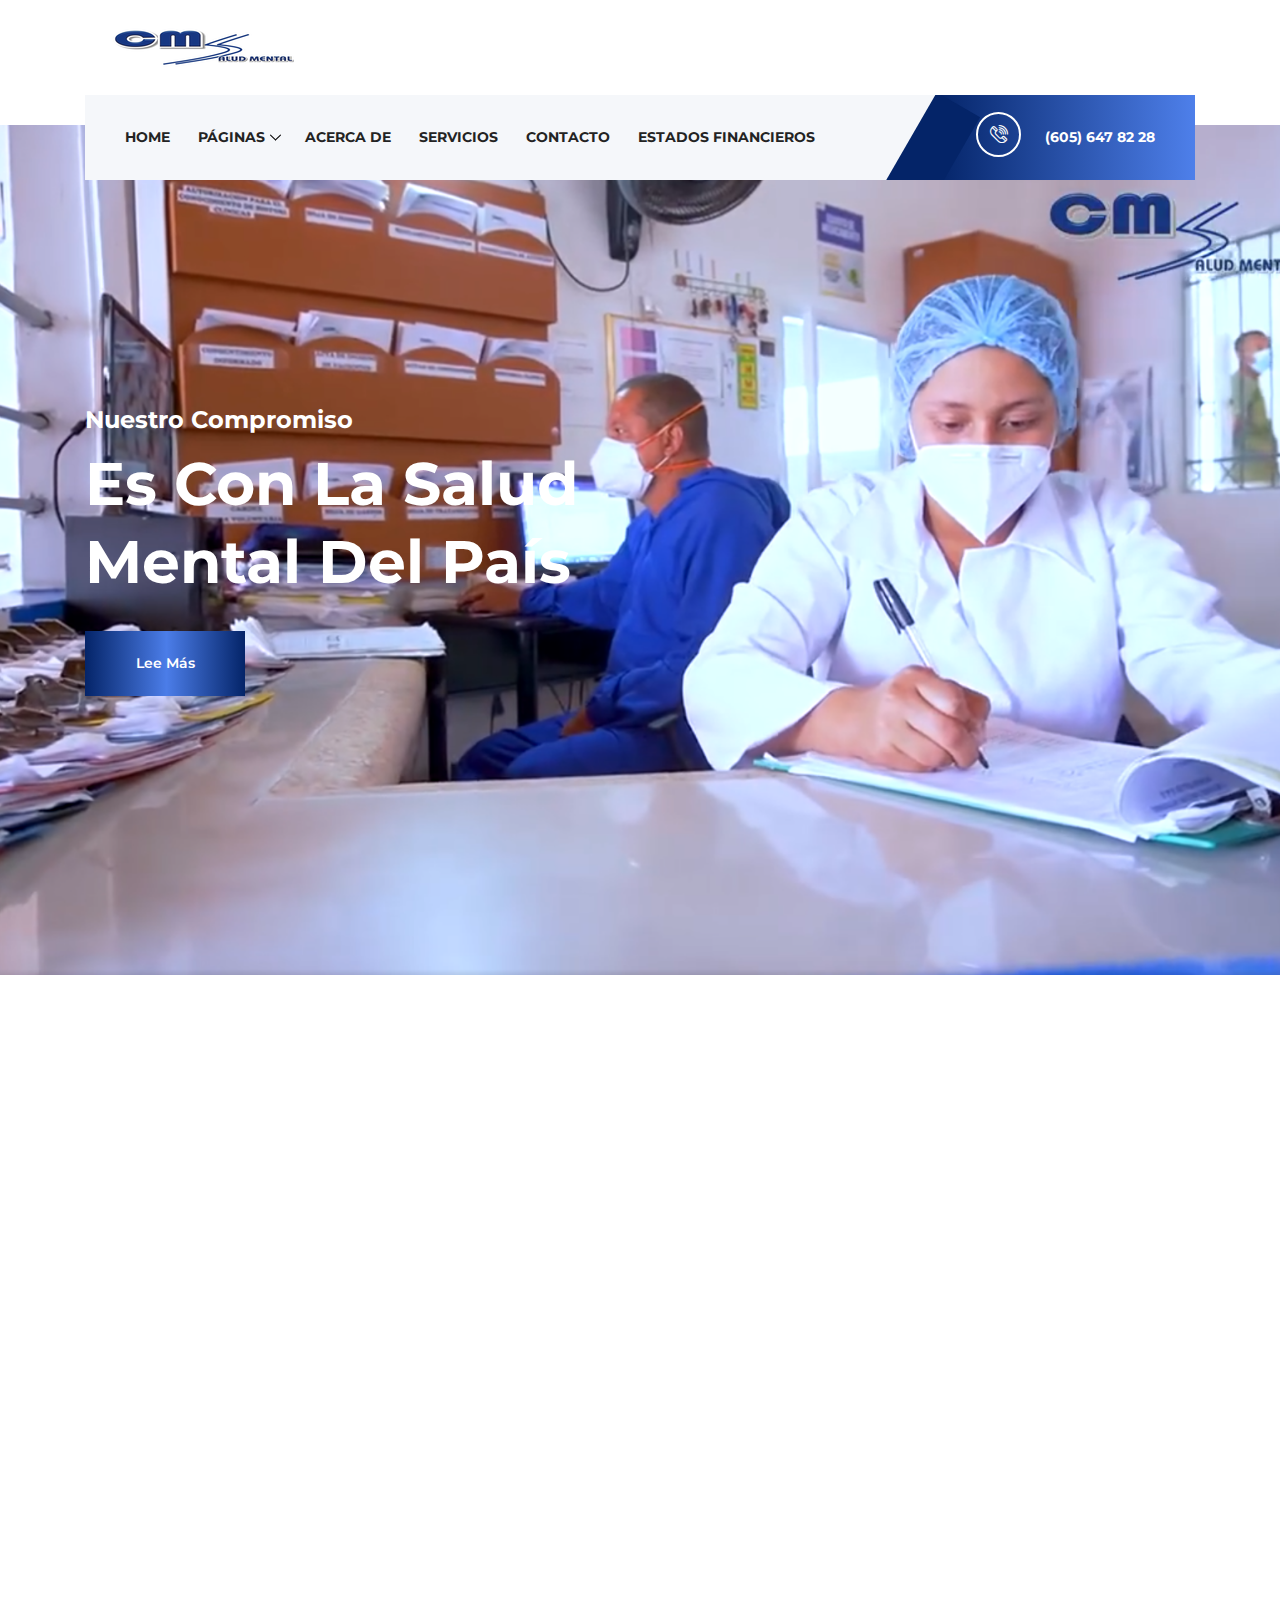
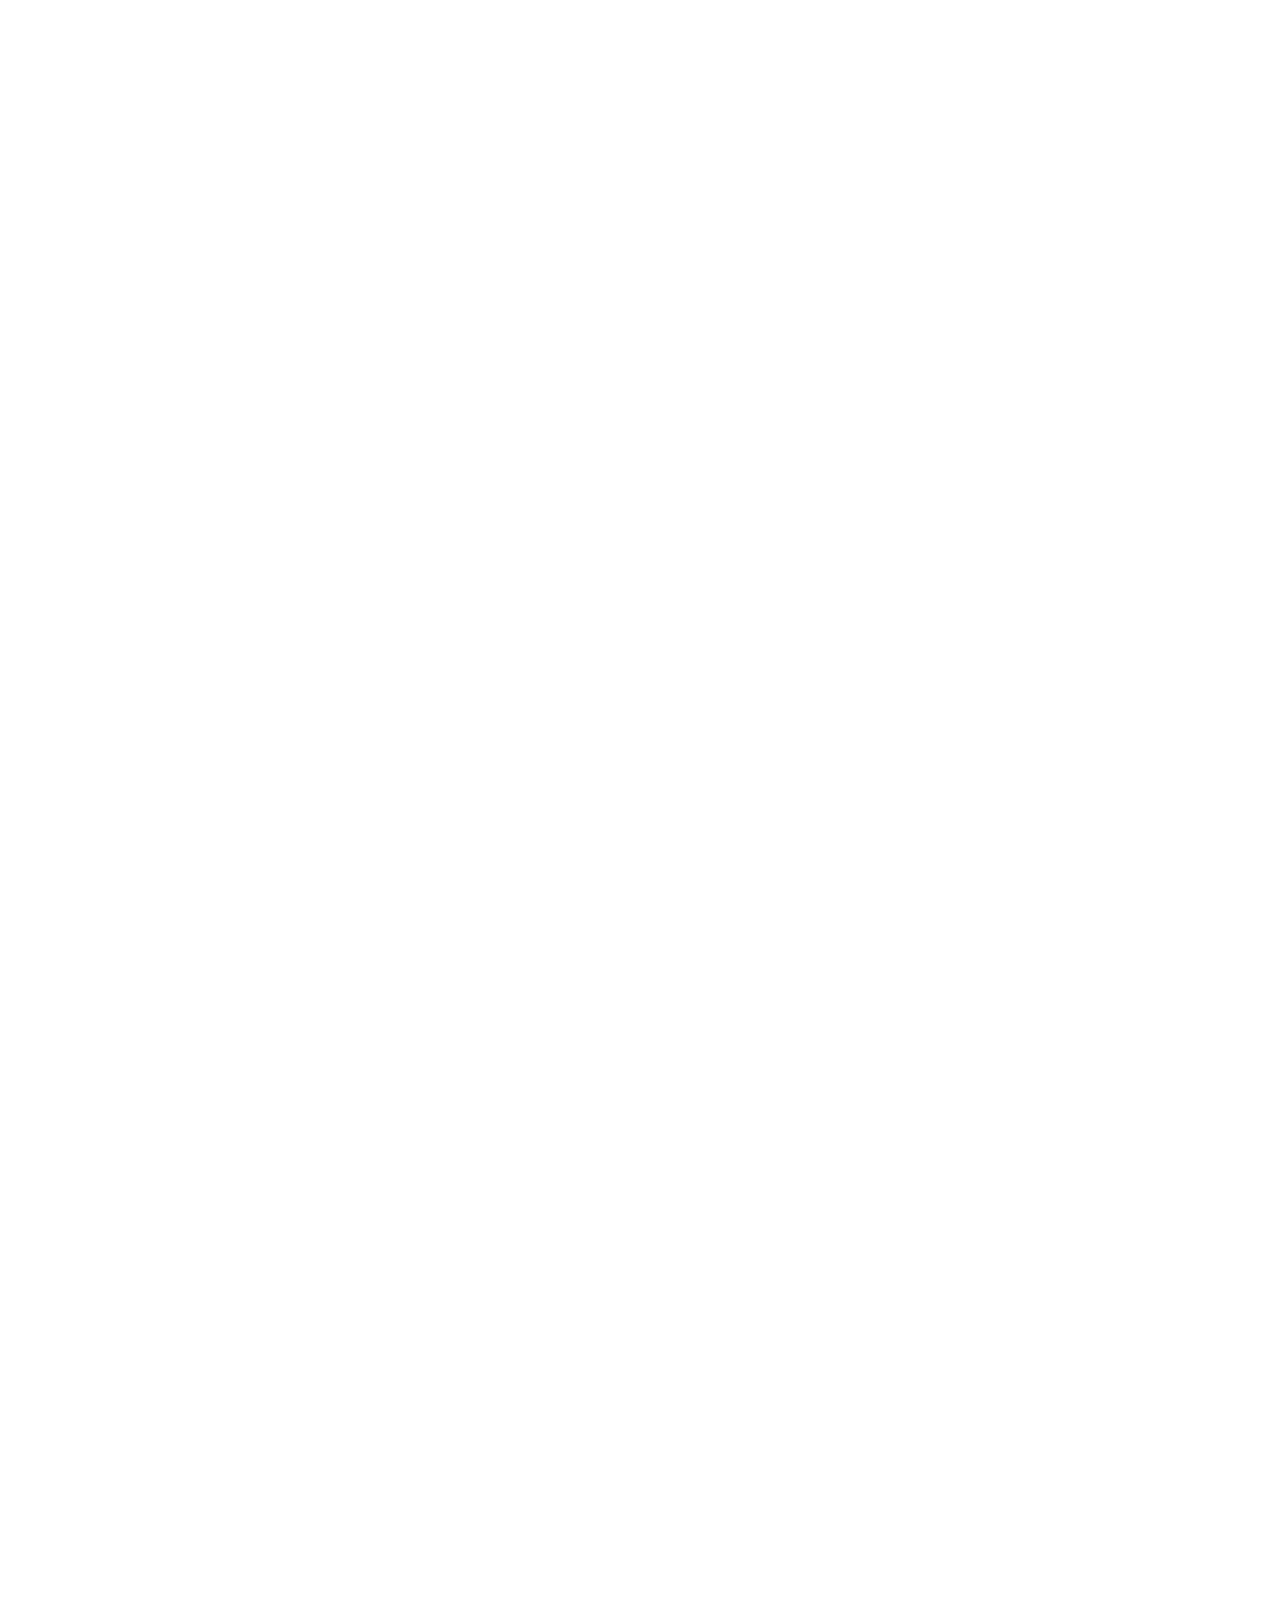
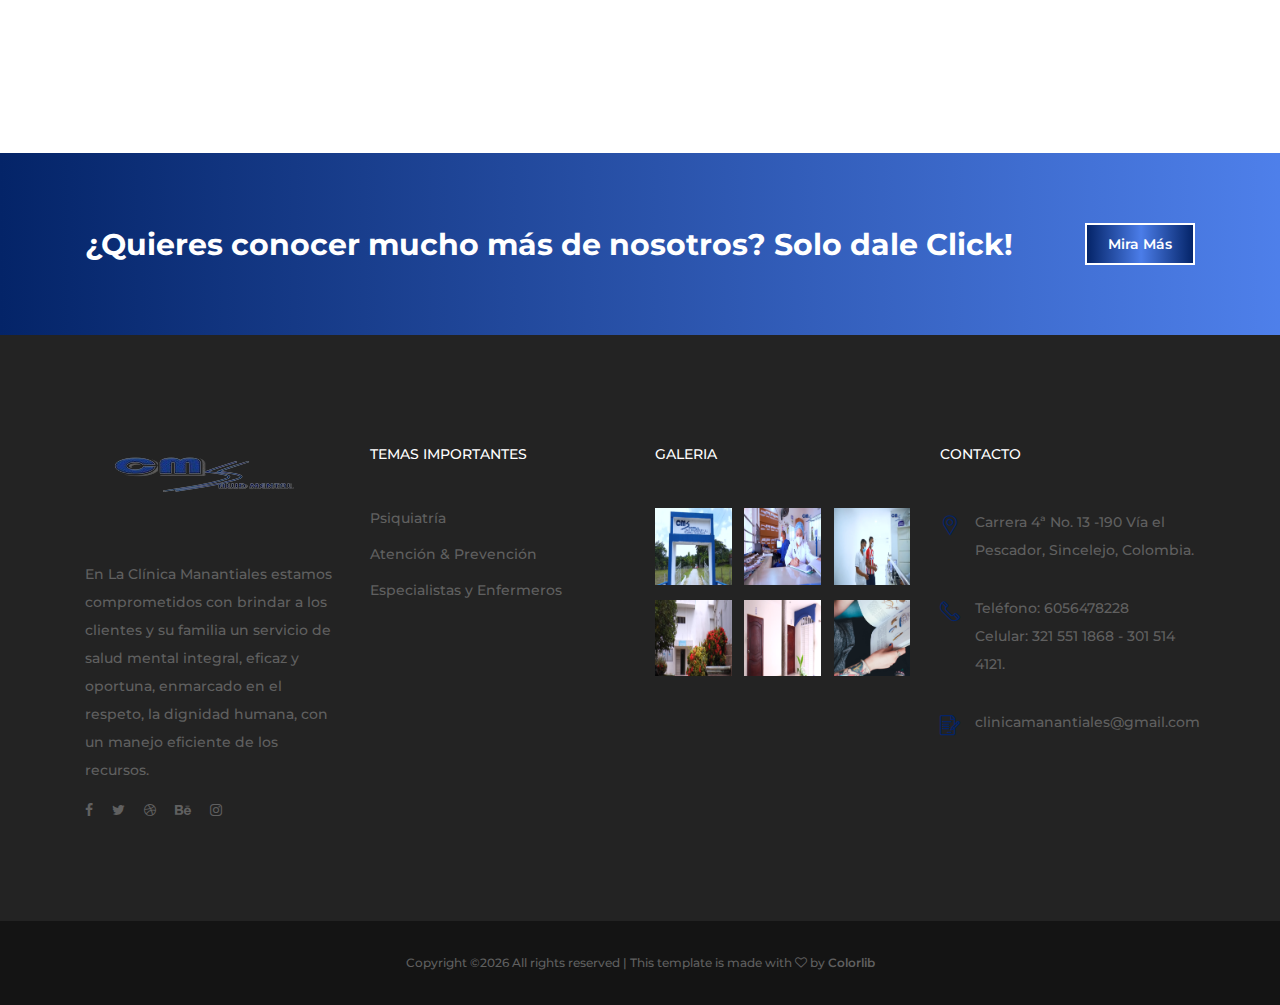
<file: index.html>
<!DOCTYPE html>
<html lang="es">

<head>
    <meta charset="UTF-8">
    <meta name="description" content="">
    <meta http-equiv="X-UA-Compatible" content="IE=edge">
    <meta name="viewport" content="width=device-width, initial-scale=1, shrink-to-fit=no">
    <!-- The above 4 meta tags *must* come first in the head; any other head content must come *after* these tags -->

    <!-- Title -->
    <title> Clinica Manantiales </title>

    <!-- Favicon -->
    <link rel="icon" href="img/core-img/favicon.ico">

    <!-- Core Stylesheet -->
    <link rel="stylesheet" href="style.css">

</head>

<body>
    <!-- ##### Preloader ##### -->
    <div id="preloader">
        <i class="circle-preloader"></i>
    </div>

    <!-- ##### Header Area Start ##### -->
    <header class="header-area">

        <!-- Top Header Area -->
        <div class="top-header">
            <div class="container h-100">
                <div class="row h-100">
                    <div class="col-12 h-100">
                        <div class="header-content h-100 d-flex align-items-center justify-content-between">
                            <div class="academy-logo">
                                <a href="index.html"><img src="img/core-img/logo.png" alt=""></a>
                            </div>
                        </div>
                    </div>
                </div>
            </div>
        </div>

        <!-- Navbar Area -->
        <div class="academy-main-menu">
            <div class="classy-nav-container breakpoint-off">
                <div class="container">
                    <!-- Menu -->
                    <nav class="classy-navbar justify-content-between" id="academyNav">

                        <!-- Navbar Toggler -->
                        <div class="classy-navbar-toggler">
                            <span class="navbarToggler"><span></span><span></span><span></span></span>
                        </div>

                        <!-- Menu -->
                        <div class="classy-menu">

                            <!-- close btn -->
                            <div class="classycloseIcon">
                                <div class="cross-wrap"><span class="top"></span><span class="bottom"></span></div>
                            </div>

                            <!-- Nav Start -->
                            <div class="classynav">
                                <ul>
                                    <li><a href="index.html">Home</a></li>
                                    <li><a href="#">Páginas</a>
                                        <ul class="dropdown">
                                            <li><a href="index.html">Home</a></li>
                                            <li><a href="about-us.html">Acerca De</a></li>
                                            <li><a href="course.html">Servicios</a></li>
                                            <li><a href="blog.html">Estados</a></li>
                                            <li><a href="blog.html">Financieros</a></li>
                                            <li><a href="contact.html">Contacto</a></li>
                                        </ul>
                                    </li>
                                    </li>
                                    <li><a href="about-us.html">Acerca De</a></li>
                                    <li><a href="course.html">Servicios</a></li>
                                    <li><a href="contact.html">Contacto</a></li>
                                    <li><a href="blog.html">Estados Financieros</a></li>
                                </ul>
                            </div>
                            <!-- Nav End -->
                        </div>

                        <!-- Calling Info -->
                        <div class="calling-info">
                            <div class="call-center">
                                <a href="tel:6056478228"><i class="icon-telephone-2"></i> <span> (605) 647 82 28</span></a>
                            </div>
                        </div>
                    </nav>
                </div>
            </div>
        </div>
    </header>
    <!-- ##### Header Area End ##### -->

    <!-- ##### Hero Area Start ##### -->
    <section class="hero-area">
        <div class="hero-slides owl-carousel">

            <!-- Single Hero Slide -->
            <div class="single-hero-slide bg-img" style="background-image: url(img/bg-img/bg-1.png);">
                <div class="container h-100">
                    <div class="row h-100 align-items-center">
                        <div class="col-12">
                            <div class="hero-slides-content">
                                <h4 data-animation="fadeInUp" data-delay="100ms">Nuestro Compromiso</h4>
                                <h2 data-animation="fadeInUp" data-delay="400ms">Es Con La Salud <br> Mental Del País</h2>
                                <a href="#" class="btn academy-btn" data-animation="fadeInUp" data-delay="700ms">Lee Más</a>
                            </div>
                        </div>
                    </div>
                </div>
            </div>

            <!-- Single Hero Slide -->
            <div class="single-hero-slide bg-img" style="background-image: url(img/bg-img/bg-2.png);">
                <div class="container h-100">
                    <div class="row h-100 align-items-center">
                        <div class="col-12">
                            <div class="hero-slides-content">
                                <h4 data-animation="fadeInUp" data-delay="100ms">Nuestro Compromiso</h4>
                                <h2 data-animation="fadeInUp" data-delay="400ms">Es Con La Salud <br> Mental Del País</h2>
                                <a href="#" class="btn academy-btn" data-animation="fadeInUp" data-delay="700ms">Lee Más</a>
                            </div>
                        </div>
                    </div>
                </div>
            </div>
        </div>
    </section>
    <!-- ##### Hero Area End ##### -->

    <!-- ##### Top Feature Area Start ##### -->
    <div class="top-features-area wow fadeInUp" data-wow-delay="300ms">
        <div class="container">
            <div class="row">
                <div class="col-12">
                    <div class="features-content">
                        <div class="row no-gutters">
                            <!-- Single Top Features -->
                            <div class="col-12 col-md-4">
                                <div class="single-top-features d-flex align-items-center justify-content-center">
                                    <i class="icon-agenda-1"></i>
                                    <h5>Consulta Externa</h5>
                                </div>
                            </div>
                            <!-- Single Top Features -->
                            <div class="col-12 col-md-4">
                                <div class="single-top-features d-flex align-items-center justify-content-center">
                                    <i class="icon-assistance"></i>
                                    <h5>Hospitalización Psiquiátrica</h5>
                                </div>
                            </div>
                            <!-- Single Top Features -->
                            <div class="col-12 col-md-4">
                                <div class="single-top-features d-flex align-items-center justify-content-center">
                                    <i class="icon-telephone-3"></i>
                                    <h5>Hospital Día</h5>
                                </div>
                            </div>
                        </div>
                    </div>
                </div>
            </div>
        </div>
    </div>
    <!-- ##### Top Feature Area End ##### -->

    <!-- ##### Course Area Start ##### -->
    <div class="academy-courses-area section-padding-100-0">
        <div class="container">
            <div class="row">
                <!-- Single Course Area -->
                <div class="col-12 col-sm-6 col-lg-4">
                    <div class="single-course-area d-flex align-items-center mb-100 wow fadeInUp" data-wow-delay="300ms">
                        <div class="course-icon">
                            <i class="icon-id-card"></i>
                        </div>
                        <div class="course-content">
                            <h4>Atención Psiquiátrica</h4>
                            <p>3 Psiquiatras Generales ; Uno Por Turno.</p>
                        </div>
                    </div>
                </div>
                <!-- Single Course Area -->
                <div class="col-12 col-sm-6 col-lg-4">
                    <div class="single-course-area d-flex align-items-center mb-100 wow fadeInUp" data-wow-delay="400ms">
                        <div class="course-icon">
                            <i class="icon-worldwide"></i>
                        </div>
                        <div class="course-content">
                            <h4>Atención De Enfermería </h4>
                            <p>1 Enfermera Profesional; 3 Auxiliares De Enfermería Por Turno.</p>
                        </div>
                    </div>
                </div>
                <!-- Single Course Area -->
                <div class="col-12 col-sm-6 col-lg-4">
                    <div class="single-course-area d-flex align-items-center mb-100 wow fadeInUp" data-wow-delay="500ms">
                        <div class="course-icon">
                            <i class="icon-map"></i>
                        </div>
                        <div class="course-content">
                            <h4>Trabajo Social Y Atención A La Familia </h4>
                            <p>1 Trabajadora Social.</p>
                        </div>
                    </div>
                </div>
                <!-- Single Course Area -->
                <div class="col-12 col-sm-6 col-lg-4">
                    <div class="single-course-area d-flex align-items-center mb-100 wow fadeInUp" data-wow-delay="600ms">
                        <div class="course-icon">
                            <i class="icon-like"></i>
                        </div>
                        <div class="course-content">
                            <h4>Terapia Ocupacional </h4>
                            <p>1 Terapista Ocupacional.</p>
                        </div>
                    </div>
                </div>
                <!-- Single Course Area -->
                <div class="col-12 col-sm-6 col-lg-4">
                    <div class="single-course-area d-flex align-items-center mb-100 wow fadeInUp" data-wow-delay="700ms">
                        <div class="course-icon">
                            <i class="icon-responsive"></i>
                        </div>
                        <div class="course-content">
                            <h4>Educación y Docencia</h4>
                            <p>La labor educativa que lleva a cabo La CLINICA 
                                MANANTIALES S.A.S la convierte en una entidad generadora 
                                de progreso laboral.</p>
                        </div>
                    </div>
                </div>
                <!-- Single Course Area -->
                <div class="col-12 col-sm-6 col-lg-4">
                    <div class="single-course-area d-flex align-items-center mb-100 wow fadeInUp" data-wow-delay="800ms">
                        <div class="course-icon">
                            <i class="icon-message"></i>
                        </div>
                        <div class="course-content">
                            <h4>Apoyo Social</h4>
                            <p>La CLINICA MANANTIALES S.A.S cumple con su Responsabilidad Social a través de Apoyo en 
                            la atención de salud Psiquiátrica a la población menos favorecida. .</p>
                        </div>
                    </div>
                </div>
            </div>
        </div>
    </div>
    <!-- ##### Course Area End ##### -->

    <!-- ##### Testimonials Area Start ##### -->
    <!-- ##### Testimonials Area End ##### -->

    <!-- ##### Top Popular Courses Area Start ##### -->
    <div class="top-popular-courses-area section-padding-100-70">
        <div class="container">
            <div class="row">
                <div class="col-12">
                    <div class="section-heading text-center mx-auto wow fadeInUp" data-wow-delay="300ms">
                        <span>Nuestros</span>
                        <h3>Mejores Servicios</h3>
                    </div>
                </div>
            </div>
            <div class="row">
               
                <!-- Single Top Popular Course -->
                <div class="col-12 col-lg-6">
                    <div class="single-top-popular-course d-flex align-items-center flex-wrap mb-30 wow fadeInUp" data-wow-delay="400ms">
                        <div class="popular-course-content">
                            <h5>Consulta Externa</h5>
                            <span>Clínica Manantiales   |  Abril 11, 2024</span>
                            <div class="course-ratings">
                                <i class="fa fa-star" aria-hidden="true"></i>
                                <i class="fa fa-star" aria-hidden="true"></i>
                                <i class="fa fa-star" aria-hidden="true"></i>
                                <i class="fa fa-star" aria-hidden="true"></i>
                                <i class="fa fa-star-o" aria-hidden="true"></i>
                            </div>
                            <p>Para la Consulta externa La CLINICA MANANTIALES S.A.S cuenta con Un consultorio dotado con los equipos necesarios 
                            para la atención psiquiátrica a cargo de tres psiquiatras repartidos en turnos de 4 horas diarias y un equipo de auxiliares
                            de enfermería que presta apoyo en cada consulta..</p>
                            <a href="#" class="btn academy-btn btn-sm">Mira Más</a>
                        </div>
                        <div class="popular-course-thumb bg-img" style="background-image: url(img/bg-img/pc-1.png);"></div>
                    </div>
                </div>
                
                <!-- Single Top Popular Course -->
                <div class="col-12 col-lg-6">
                    <div class="single-top-popular-course d-flex align-items-center flex-wrap mb-30 wow fadeInUp" data-wow-delay="500ms">
                        <div class="popular-course-content">
                            <h5>Hospitalización Psiquiátrica</h5>
                            <span>Clínica Manantiales  | Abril 11, 2024</span>
                            <div class="course-ratings">
                                <i class="fa fa-star" aria-hidden="true"></i>
                                <i class="fa fa-star" aria-hidden="true"></i>
                                <i class="fa fa-star" aria-hidden="true"></i>
                                <i class="fa fa-star" aria-hidden="true"></i>
                                <i class="fa fa-star-o" aria-hidden="true"></i>
                            </div>
                            <p>Para la hospitalización La CLINICA MANANTIALES S.A.S cuenta con un complejo de Diez Habitaciones repartidas en dos corredores 
                            y un total de 40 camas especiales para la atención psiquiátrica está a cargo de Un equipo multidisciplinario, que brinda atención
                            psiquiátrica, médica general, psicológica, enfermería, trabajo social, terapia ocupacional y recreación.</p>
                            <a href="#" class="btn academy-btn btn-sm">See More</a>
                        </div>
                        <div class="popular-course-thumb bg-img" style="background-image: url(img/bg-img/pc-2.jpg);"></div>
                    </div>
                </div>
                
                <!-- Single Top Popular Course -->
                <div class="col-12 col-lg-6">
                    <div class="single-top-popular-course d-flex align-items-center flex-wrap mb-30 wow fadeInUp" data-wow-delay="600ms">
                        <div class="popular-course-content">
                            <h5>Hospital Día</h5>
                            <span>Clínica Manantiales  | Abril 11, 2024</span>
                            <div class="course-ratings">
                                <i class="fa fa-star" aria-hidden="true"></i>
                                <i class="fa fa-star" aria-hidden="true"></i>
                                <i class="fa fa-star" aria-hidden="true"></i>
                                <i class="fa fa-star" aria-hidden="true"></i>
                                <i class="fa fa-star-o" aria-hidden="true"></i>
                            </div>
                            <p>Las tendencias terapéuticas actuales, que propenden por una integración armoniosa y rápida del paciente a su entorno, presentan 
                            como alternativa este tipo de servicio, en el cual a los pacientes recuperados de una crisis psicótica y farmacodependientes, se 
                            los incluye en un programa ambulatorio en el cual se realizan actividades de hospitalización.</p>
                            <a href="#" class="btn academy-btn btn-sm">See More</a>
                        </div>
                        <div class="popular-course-thumb bg-img" style="background-image: url(img/bg-img/pc-3.jpg);"></div>
                    </div>
                </div>
                
                <!-- Single Top Popular Course -->
                <div class="col-12 col-lg-6">
                    <div class="single-top-popular-course d-flex align-items-center flex-wrap mb-30 wow fadeInUp" data-wow-delay="700ms">
                        <div class="popular-course-content">
                            <h5>Consulta Externa</h5>
                            <span>Clínica Manantiales   |  Abril 11, 2024</span>
                            <div class="course-ratings">
                                <i class="fa fa-star" aria-hidden="true"></i>
                                <i class="fa fa-star" aria-hidden="true"></i>
                                <i class="fa fa-star" aria-hidden="true"></i>
                                <i class="fa fa-star" aria-hidden="true"></i>
                                <i class="fa fa-star-o" aria-hidden="true"></i>
                            </div>
                            <p>Para la Consulta externa La CLINICA MANANTIALES S.A.S cuenta con Un consultorio dotado con los equipos necesarios para la atención psiquiátrica a cargo de tres psiquiatras repartidos en turnos de 4 horas diarias y un equipo de auxiliares de enfermería que presta apoyo en cada consulta.</p>
                            <a href="#" class="btn academy-btn btn-sm">Mira Más</a>
                        </div>
                        <div class="popular-course-thumb bg-img" style="background-image: url(img/bg-img/pc-1.png);"></div>
                    </div>
                </div>
            </div>
        </div>
    </div>
    <!-- ##### Top Popular Courses Area End ##### -->

    <!-- ##### Partner Area Start ##### -->
    <!-- ##### Partner Area End ##### -->

    <!-- ##### CTA Area Start ##### -->
    <div class="call-to-action-area">
        <div class="container">
            <div class="row">
                <div class="col-12">
                    <div class="cta-content d-flex align-items-center justify-content-between flex-wrap">
                        <h3>¿Quieres conocer mucho más de nosotros? Solo dale Click!</h3>
                        <a href="#" class="btn academy-btn">Mira Más</a>
                    </div>
                </div>
            </div>
        </div>
    </div>
    <!-- ##### CTA Area End ##### -->

    <!-- ##### Footer Area Start ##### -->
    <footer class="footer-area">
        <div class="main-footer-area section-padding-100-0">
            <div class="container">
                <div class="row">
                    <!-- Footer Widget Area -->
                    <div class="col-12 col-sm-6 col-lg-3">
                        <div class="footer-widget mb-100">
                            <div class="widget-title">
                                <a href="#"><img src="img/core-img/logo2.png" alt=""></a>
                            </div>
                            <p>En La Clínica Manantiales estamos comprometidos con brindar a los clientes y su familia un servicio de salud mental integral, eficaz y oportuna, enmarcado en el respeto, la dignidad humana, con un manejo eficiente de los recursos.</p>
                            <div class="footer-social-info">
                                <a href="#"><i class="fa fa-facebook"></i></a>
                                <a href="#"><i class="fa fa-twitter"></i></a>
                                <a href="#"><i class="fa fa-dribbble"></i></a>
                                <a href="#"><i class="fa fa-behance"></i></a>
                                <a href="#"><i class="fa fa-instagram"></i></a>
                            </div>
                        </div>
                    </div>
                    <!-- Footer Widget Area -->
                    <div class="col-12 col-sm-6 col-lg-3">
                        <div class="footer-widget mb-100">
                            <div class="widget-title">
                                <h6>Temas Importantes</h6>
                            </div>
                            <nav>
                                <ul class="useful-links">
                                    <li><a href="#">Psiquiatría</a></li>
                                    <li><a href="#">Atención &amp; Prevención</a></li>
                                    <li><a href="#">Especialistas y Enfermeros</a></li>
                                </ul>
                            </nav>
                        </div>
                    </div>
                    <!-- Footer Widget Area -->
                    <div class="col-12 col-sm-6 col-lg-3">
                        <div class="footer-widget mb-100">
                            <div class="widget-title">
                                <h6>Galeria</h6>
                            </div>
                            <div class="gallery-list d-flex justify-content-between flex-wrap">
                                <a href="img/bg-img/gallery1.png" class="gallery-img" title="Gallery Image 1"><img src="img/bg-img/gallery1.png" alt=""></a>
                                <a href="img/bg-img/gallery2.png" class="gallery-img" title="Gallery Image 2"><img src="img/bg-img/gallery2.png" alt=""></a>
                                <a href="img/bg-img/gallery3.png" class="gallery-img" title="Gallery Image 3"><img src="img/bg-img/gallery3.png" alt=""></a>
                                <a href="img/bg-img/gallery4.png" class="gallery-img" title="Gallery Image 4"><img src="img/bg-img/gallery4.png" alt=""></a>
                                <a href="img/bg-img/gallery5.png" class="gallery-img" title="Gallery Image 5"><img src="img/bg-img/gallery5.png" alt=""></a>
                                <a href="img/bg-img/gallery6.jpg" class="gallery-img" title="Gallery Image 6"><img src="img/bg-img/gallery6.jpg" alt=""></a>
                            </div>
                        </div>
                    </div>
                    <!-- Footer Widget Area -->
                    <div class="col-12 col-sm-6 col-lg-3">
                        <div class="footer-widget mb-100">
                            <div class="widget-title">
                                <h6>Contacto</h6>
                            </div>
                            <div class="single-contact d-flex mb-30">
                                <i class="icon-placeholder"></i>
                                <p>Carrera 4ª No. 13 -190 Vía el Pescador, Sincelejo, Colombia.</p>
                            </div>
                            <div class="single-contact d-flex mb-30">
                                <i class="icon-telephone-1"></i>
                                <p>Teléfono: 6056478228 <br>Celular: 321 551 1868 - 301 514 4121.</p>
                            </div>
                            <div class="single-contact d-flex">
                                <i class="icon-contract"></i>
                                <p>clinicamanantiales@gmail.com</p>
                            </div>
                        </div>
                    </div>
                </div>
            </div>
        </div>
        <div class="bottom-footer-area">
            <div class="container">
                <div class="row">
                    <div class="col-12">
                        <p><!-- Link back to Colorlib can't be removed. Template is licensed under CC BY 3.0. -->
Copyright &copy;<script>document.write(new Date().getFullYear());</script> All rights reserved | This template is made with <i class="fa fa-heart-o" aria-hidden="true"></i> by <a href="https://colorlib.com" target="_blank">Colorlib</a>
<!-- Link back to Colorlib can't be removed. Template is licensed under CC BY 3.0. --></p>
                    </div>
                </div>
            </div>
        </div>
    </footer>
    <!-- ##### Footer Area Start ##### -->

    <!-- ##### All Javascript Script ##### -->
    <!-- jQuery-2.2.4 js -->
    <script src="js/jquery/jquery-2.2.4.min.js"></script>
    <!-- Popper js -->
    <script src="js/bootstrap/popper.min.js"></script>
    <!-- Bootstrap js -->
    <script src="js/bootstrap/bootstrap.min.js"></script>
    <!-- All Plugins js -->
    <script src="js/plugins/plugins.js"></script>
    <!-- Active js -->
    <script src="js/active.js"></script>
</body>

</html>
</file>
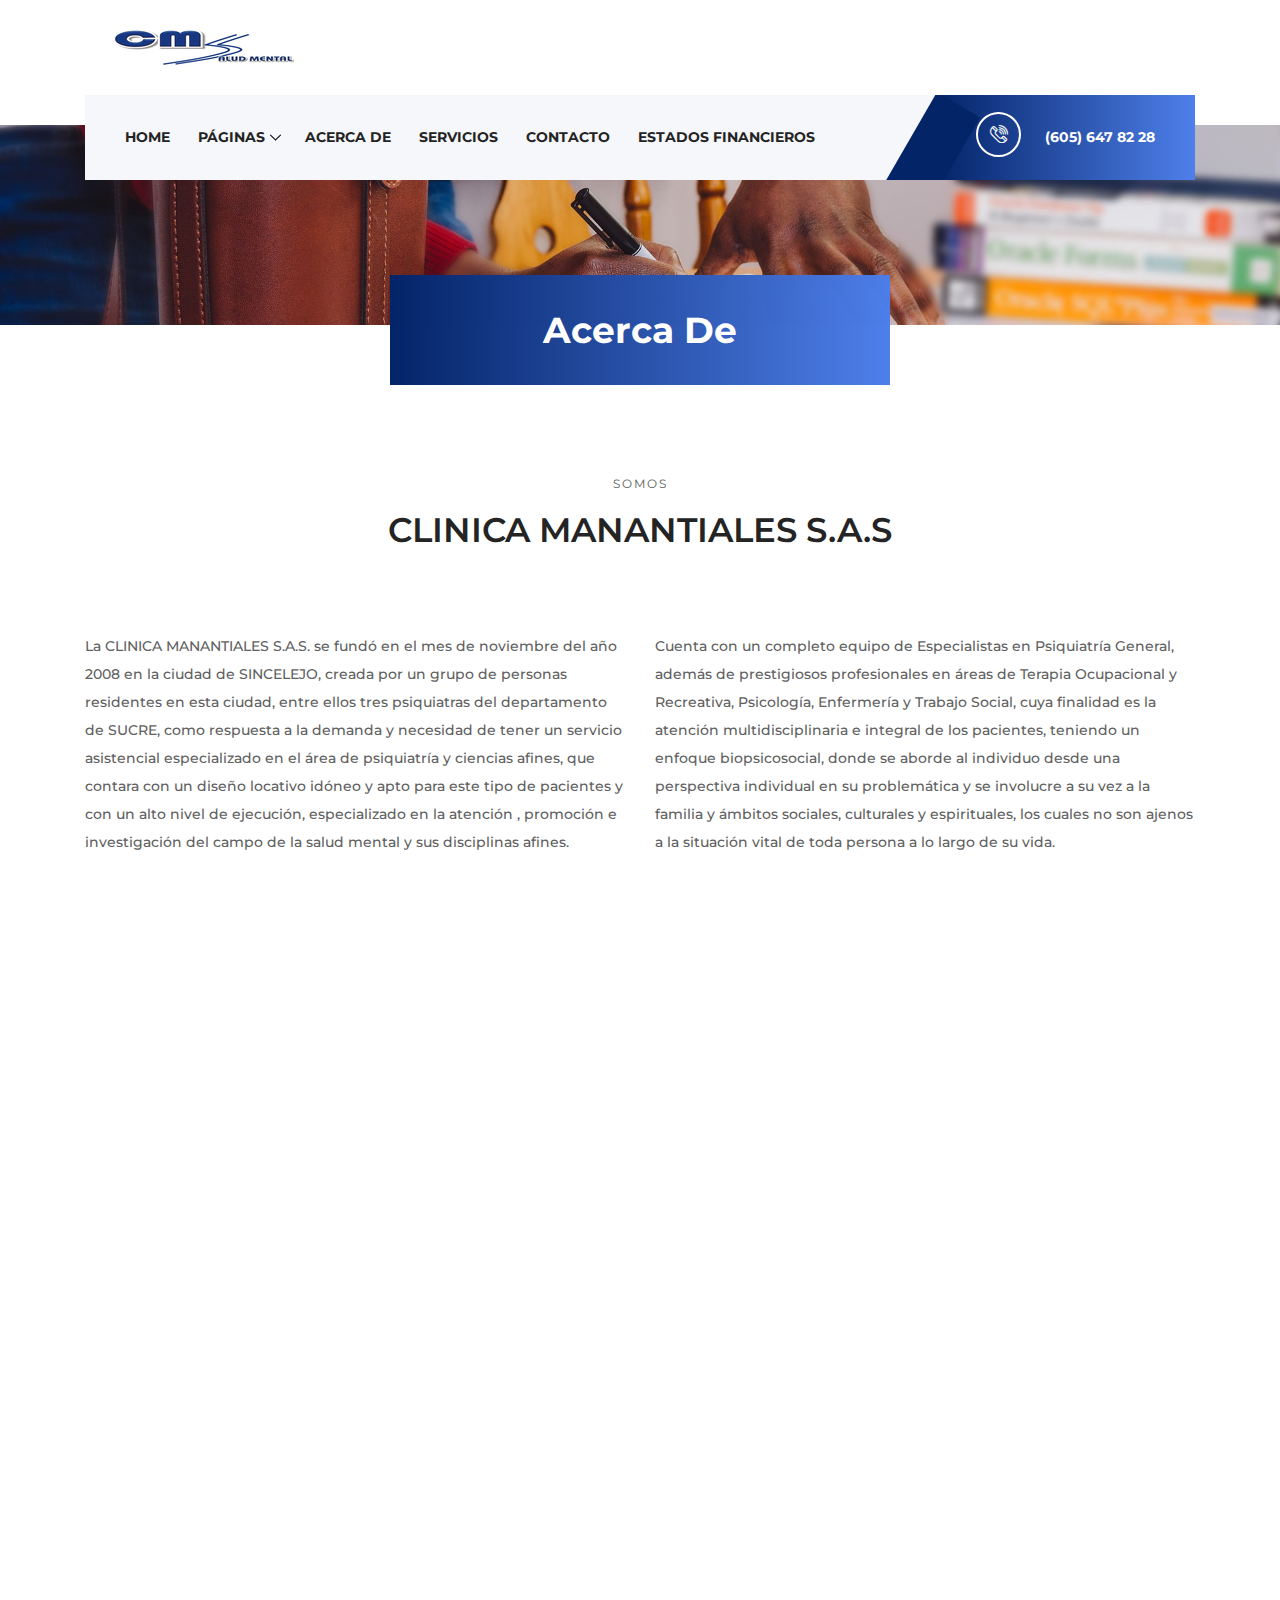
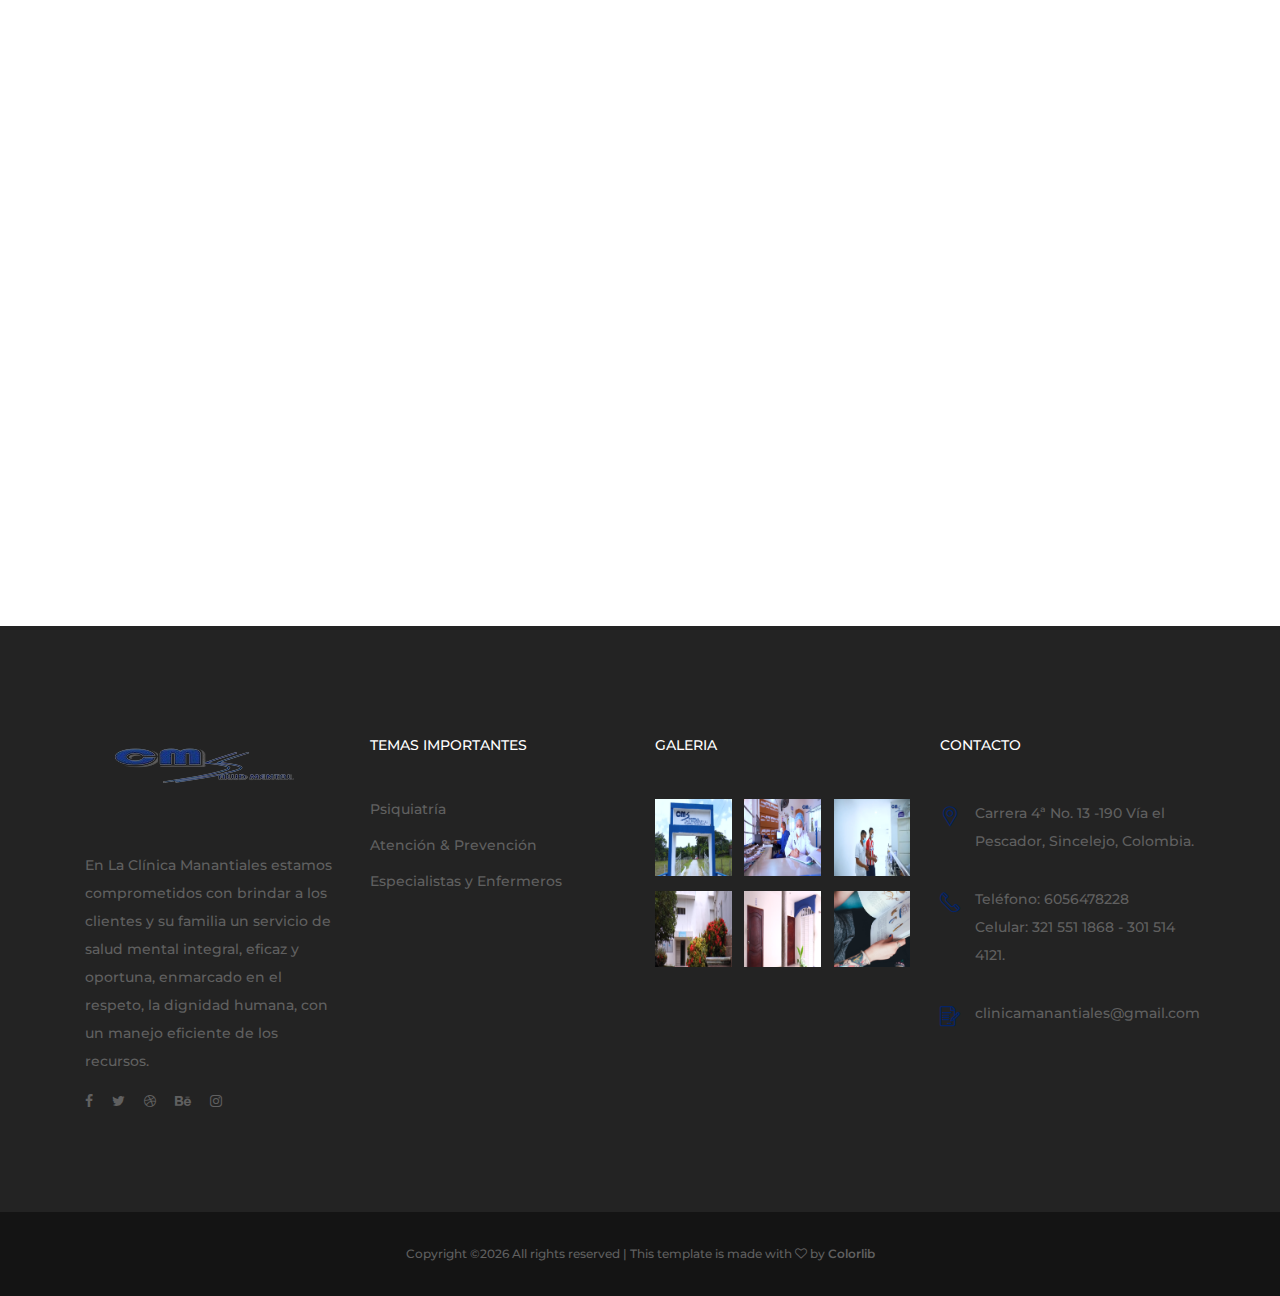
<file: about-us.html>
<!DOCTYPE html>
<html lang="en">

<head>
    <meta charset="UTF-8">
    <meta name="description" content="">
    <meta http-equiv="X-UA-Compatible" content="IE=edge">
    <meta name="viewport" content="width=device-width, initial-scale=1, shrink-to-fit=no">
    <!-- The above 4 meta tags *must* come first in the head; any other head content must come *after* these tags -->

    <!-- Title -->
    <title> Clinica Manantiales </title>

    <!-- Favicon -->
    <link rel="icon" href="img/core-img/favicon.ico">

    <!-- Core Stylesheet -->
    <link rel="stylesheet" href="style.css">

</head>

<body>
    <!-- ##### Preloader ##### -->
    <div id="preloader">
        <i class="circle-preloader"></i>
    </div>

    <!-- ##### Header Area Start ##### -->
    <header class="header-area">

        <!-- Top Header Area -->
        <div class="top-header">
            <div class="container h-100">
                <div class="row h-100">
                    <div class="col-12 h-100">
                        <div class="header-content h-100 d-flex align-items-center justify-content-between">
                            <div class="academy-logo">
                                <a href="index.html"><img src="img/core-img/logo.png" alt=""></a>
                            </div>
                        </div>
                    </div>
                </div>
            </div>
        </div>

        <!-- Navbar Area -->
        <div class="academy-main-menu">
            <div class="classy-nav-container breakpoint-off">
                <div class="container">
                    <!-- Menu -->
                    <nav class="classy-navbar justify-content-between" id="academyNav">

                        <!-- Navbar Toggler -->
                        <div class="classy-navbar-toggler">
                            <span class="navbarToggler"><span></span><span></span><span></span></span>
                        </div>

                        <!-- Menu -->
                        <div class="classy-menu">

                            <!-- close btn -->
                            <div class="classycloseIcon">
                                <div class="cross-wrap"><span class="top"></span><span class="bottom"></span></div>
                            </div>

                            <!-- Nav Start -->
                            <div class="classynav">
                                <ul>
                                    <li><a href="index.html">Home</a></li>
                                    <li><a href="#">Páginas</a>
                                        <ul class="dropdown">
                                            <li><a href="index.html">Home</a></li>
                                            <li><a href="about-us.html">Acerca De</a></li>
                                            <li><a href="course.html">Servicios</a></li>
                                            <li><a href="blog.html">Estados</a></li>
                                            <li><a href="blog.html">Financieros</a></li>
                                            <li><a href="contact.html">Contacto</a></li>
                                        </ul>
                                    </li>
                                    </li>
                                    <li><a href="about-us.html">Acerca De</a></li>
                                    <li><a href="course.html">Servicios</a></li>
                                    <li><a href="contact.html">Contacto</a></li>
                                    <li><a href="blog.html">Estados Financieros</a></li>
                                </ul>
                            </div>
                            <!-- Nav End -->
                        </div>

                        <!-- Calling Info -->
                        <div class="calling-info">
                            <div class="call-center">
                                <a href="tel:6056478228"><i class="icon-telephone-2"></i> <span> (605) 647 82 28</span></a>
                            </div>
                        </div>
                    </nav>
                </div>
            </div>
        </div>
    </header>
    <!-- ##### Header Area End ##### -->

    <!-- ##### Breadcumb Area Start ##### -->
    <div class="breadcumb-area bg-img" style="background-image: url(img/bg-img/breadcumb.jpg);">
        <div class="bradcumbContent">
            <h2>Acerca De</h2>
        </div>
    </div>
    <!-- ##### Breadcumb Area End ##### -->

    <!-- ##### About Us Area Start ##### -->
    <section class="about-us-area mt-50 section-padding-100">
        <div class="container">
            <div class="row">
                <div class="col-12">
                    <div class="section-heading text-center mx-auto wow fadeInUp" data-wow-delay="300ms">
                        <span>Somos</span>
                        <h3>CLINICA MANANTIALES S.A.S</h3>
                    </div>
                </div>
            </div>
            <div class="row">
                <div class="col-12 col-md-6 wow fadeInUp" data-wow-delay="400ms">
                    <p>La CLINICA MANANTIALES S.A.S.  se fundó en el mes de noviembre del año 2008 en la ciudad de SINCELEJO, creada por un grupo de personas 
                    residentes en esta ciudad, entre ellos tres psiquiatras del departamento de SUCRE, como respuesta a la demanda y necesidad de tener un 
                    servicio asistencial especializado en el área de psiquiatría y ciencias afines, que contara con un diseño locativo idóneo y apto para este 
                    tipo de pacientes y con un alto nivel de ejecución, especializado en la atención , promoción  e investigación del campo de la salud mental
                     y sus disciplinas afines.</p>
                </div>
                <div class="col-12 col-md-6 wow fadeInUp" data-wow-delay="500ms">
                    <p>Cuenta con un completo equipo de Especialistas en Psiquiatría General, además de prestigiosos profesionales en áreas de Terapia Ocupacional 
                    y Recreativa, Psicología, Enfermería y Trabajo Social, cuya finalidad es la atención multidisciplinaria e integral de los pacientes, teniendo 
                    un enfoque biopsicosocial, donde se aborde al individuo desde una perspectiva individual en su problemática y se involucre a su vez a la familia 
                    y ámbitos sociales, culturales y espirituales, los cuales no son ajenos a la situación vital de toda persona a lo largo de su vida.</p>
                </div>
            </div>
            <div class="row">
                <div class="col-12">
                    <div class="about-slides owl-carousel mt-100 wow fadeInUp" data-wow-delay="600ms">
                        <img src="img/bg-img/bg-3.png" alt="">
                        <img src="img/bg-img/bg-2.png" alt="">
                        <img src="img/bg-img/bg-1.png" alt="">
                    </div>
                </div>
            </div>
        </div>
    </section>
    <!-- ##### About Us Area End ##### -->

    <!-- ##### Team Area Start ##### -->
    <section class="teachers-area section-padding-0-100">
        <div class="container">
            <div class="row">
                <div class="col-12">
                    <div class="section-heading text-center mx-auto wow fadeInUp" data-wow-delay="300ms">
                        <span>Nuestra</span>
                        <h3>Misión y Visión</h3>
                    </div>
                </div>
                <div class="row">
                    <div class="col-12 col-md-6 wow fadeInUp" data-wow-delay="400ms">
                        <p>CLINICA MANANTIALES S.A.S.  Es una empresa orientada por principios de excelencia que busca brindar a la comunidad servicios de salud mental 
                        forma integral y  cuyo objetivo es mejorar la calidad de vida del paciente psiquiátrico y su familia, regida por el respeto a la dignidad humana, 
                        brindando una atención de alta calidad y con la capacidad técnico-científico requerida, comprometida con el desarrollo continuo de su talento humano
                        y el manejo eficiente de sus recursos físicos e intelectuales.</p>
                    </div>
                    <div class="col-12 col-md-6 wow fadeInUp" data-wow-delay="500ms">
                        <p>CLINICA MANANTIALES S.A.S en el próximo cuatrienio será centro de referencia y modelo a seguir en la prestación de servicios de salud mental de 
                         manera integral, desde un enfoque biopsicosocial, y contará con la solidez Institucional que permita satisfacer las necesidades de la población con 
                         respecto a su salud física, mental y sensorial, utilizando todo el material humano y científico necesario para garantizar la excelencia en la calidad 
                         de la atención y satisfacción de sus usuarios.</p>
                    </div>
                </div>
            </div>

            <div class="row">
            </div>

            <div class="row">
                <div class="col-12">
                    <div class="view-all text-center wow fadeInUp" data-wow-delay="800ms">
                        <a href="#" class="btn academy-btn">Sobre Nosotros</a>
                    </div>
                </div>
            </div>
        </div>
    </section>
    <!-- ##### Features Area Start ##### -->

    <!-- ##### Footer Area Start ##### -->
    <footer class="footer-area">
        <div class="main-footer-area section-padding-100-0">
            <div class="container">
                <div class="row">
                    <!-- Footer Widget Area -->
                    <div class="col-12 col-sm-6 col-lg-3">
                        <div class="footer-widget mb-100">
                            <div class="widget-title">
                                <a href="#"><img src="img/core-img/logo2.png" alt=""></a>
                            </div>
                            <p>En La Clínica Manantiales estamos comprometidos con brindar a los clientes y su familia un servicio de salud mental integral, eficaz y oportuna, enmarcado en el respeto, la dignidad humana, con un manejo eficiente de los recursos.</p>
                            <div class="footer-social-info">
                                <a href="#"><i class="fa fa-facebook"></i></a>
                                <a href="#"><i class="fa fa-twitter"></i></a>
                                <a href="#"><i class="fa fa-dribbble"></i></a>
                                <a href="#"><i class="fa fa-behance"></i></a>
                                <a href="#"><i class="fa fa-instagram"></i></a>
                            </div>
                        </div>
                    </div>
                    <!-- Footer Widget Area -->
                    <div class="col-12 col-sm-6 col-lg-3">
                        <div class="footer-widget mb-100">
                            <div class="widget-title">
                                <h6>Temas Importantes</h6>
                            </div>
                            <nav>
                                <ul class="useful-links">
                                    <li><a href="#">Psiquiatría</a></li>
                                    <li><a href="#">Atención &amp; Prevención</a></li>
                                    <li><a href="#">Especialistas y Enfermeros</a></li>
                                </ul>
                            </nav>
                        </div>
                    </div>
                    <!-- Footer Widget Area -->
                    <div class="col-12 col-sm-6 col-lg-3">
                        <div class="footer-widget mb-100">
                            <div class="widget-title">
                                <h6>Galeria</h6>
                            </div>
                            <div class="gallery-list d-flex justify-content-between flex-wrap">
                                <a href="img/bg-img/gallery1.png" class="gallery-img" title="Gallery Image 1"><img src="img/bg-img/gallery1.png" alt=""></a>
                                <a href="img/bg-img/gallery2.png" class="gallery-img" title="Gallery Image 2"><img src="img/bg-img/gallery2.png" alt=""></a>
                                <a href="img/bg-img/gallery3.png" class="gallery-img" title="Gallery Image 3"><img src="img/bg-img/gallery3.png" alt=""></a>
                                <a href="img/bg-img/gallery4.png" class="gallery-img" title="Gallery Image 4"><img src="img/bg-img/gallery4.png" alt=""></a>
                                <a href="img/bg-img/gallery5.png" class="gallery-img" title="Gallery Image 5"><img src="img/bg-img/gallery5.png" alt=""></a>
                                <a href="img/bg-img/gallery6.jpg" class="gallery-img" title="Gallery Image 6"><img src="img/bg-img/gallery6.jpg" alt=""></a>
                            </div>
                        </div>
                    </div>
                    <!-- Footer Widget Area -->
                    <div class="col-12 col-sm-6 col-lg-3">
                        <div class="footer-widget mb-100">
                            <div class="widget-title">
                                <h6>Contacto</h6>
                            </div>
                            <div class="single-contact d-flex mb-30">
                                <i class="icon-placeholder"></i>
                                <p>Carrera 4ª No. 13 -190 Vía el Pescador, Sincelejo, Colombia.</p>
                            </div>
                            <div class="single-contact d-flex mb-30">
                                <i class="icon-telephone-1"></i>
                                <p>Teléfono: 6056478228 <br>Celular: 321 551 1868 - 301 514 4121.</p>
                            </div>
                            <div class="single-contact d-flex">
                                <i class="icon-contract"></i>
                                <p>clinicamanantiales@gmail.com</p>
                            </div>
                        </div>
                    </div>
                </div>
            </div>
        </div>
        <div class="bottom-footer-area">
            <div class="container">
                <div class="row">
                    <div class="col-12">
                        <p><!-- Link back to Colorlib can't be removed. Template is licensed under CC BY 3.0. -->
Copyright &copy;<script>document.write(new Date().getFullYear());</script> All rights reserved | This template is made with <i class="fa fa-heart-o" aria-hidden="true"></i> by <a href="https://colorlib.com" target="_blank">Colorlib</a>
<!-- Link back to Colorlib can't be removed. Template is licensed under CC BY 3.0. --></p>
                    </div>
                </div>
            </div>
        </div>
    </footer>
    <!-- ##### Footer Area Start ##### -->

    <!-- ##### All Javascript Script ##### -->
    <!-- jQuery-2.2.4 js -->
    <script src="js/jquery/jquery-2.2.4.min.js"></script>
    <!-- Popper js -->
    <script src="js/bootstrap/popper.min.js"></script>
    <!-- Bootstrap js -->
    <script src="js/bootstrap/bootstrap.min.js"></script>
    <!-- All Plugins js -->
    <script src="js/plugins/plugins.js"></script>
    <!-- Active js -->
    <script src="js/active.js"></script>
</body>

</html>
</file>
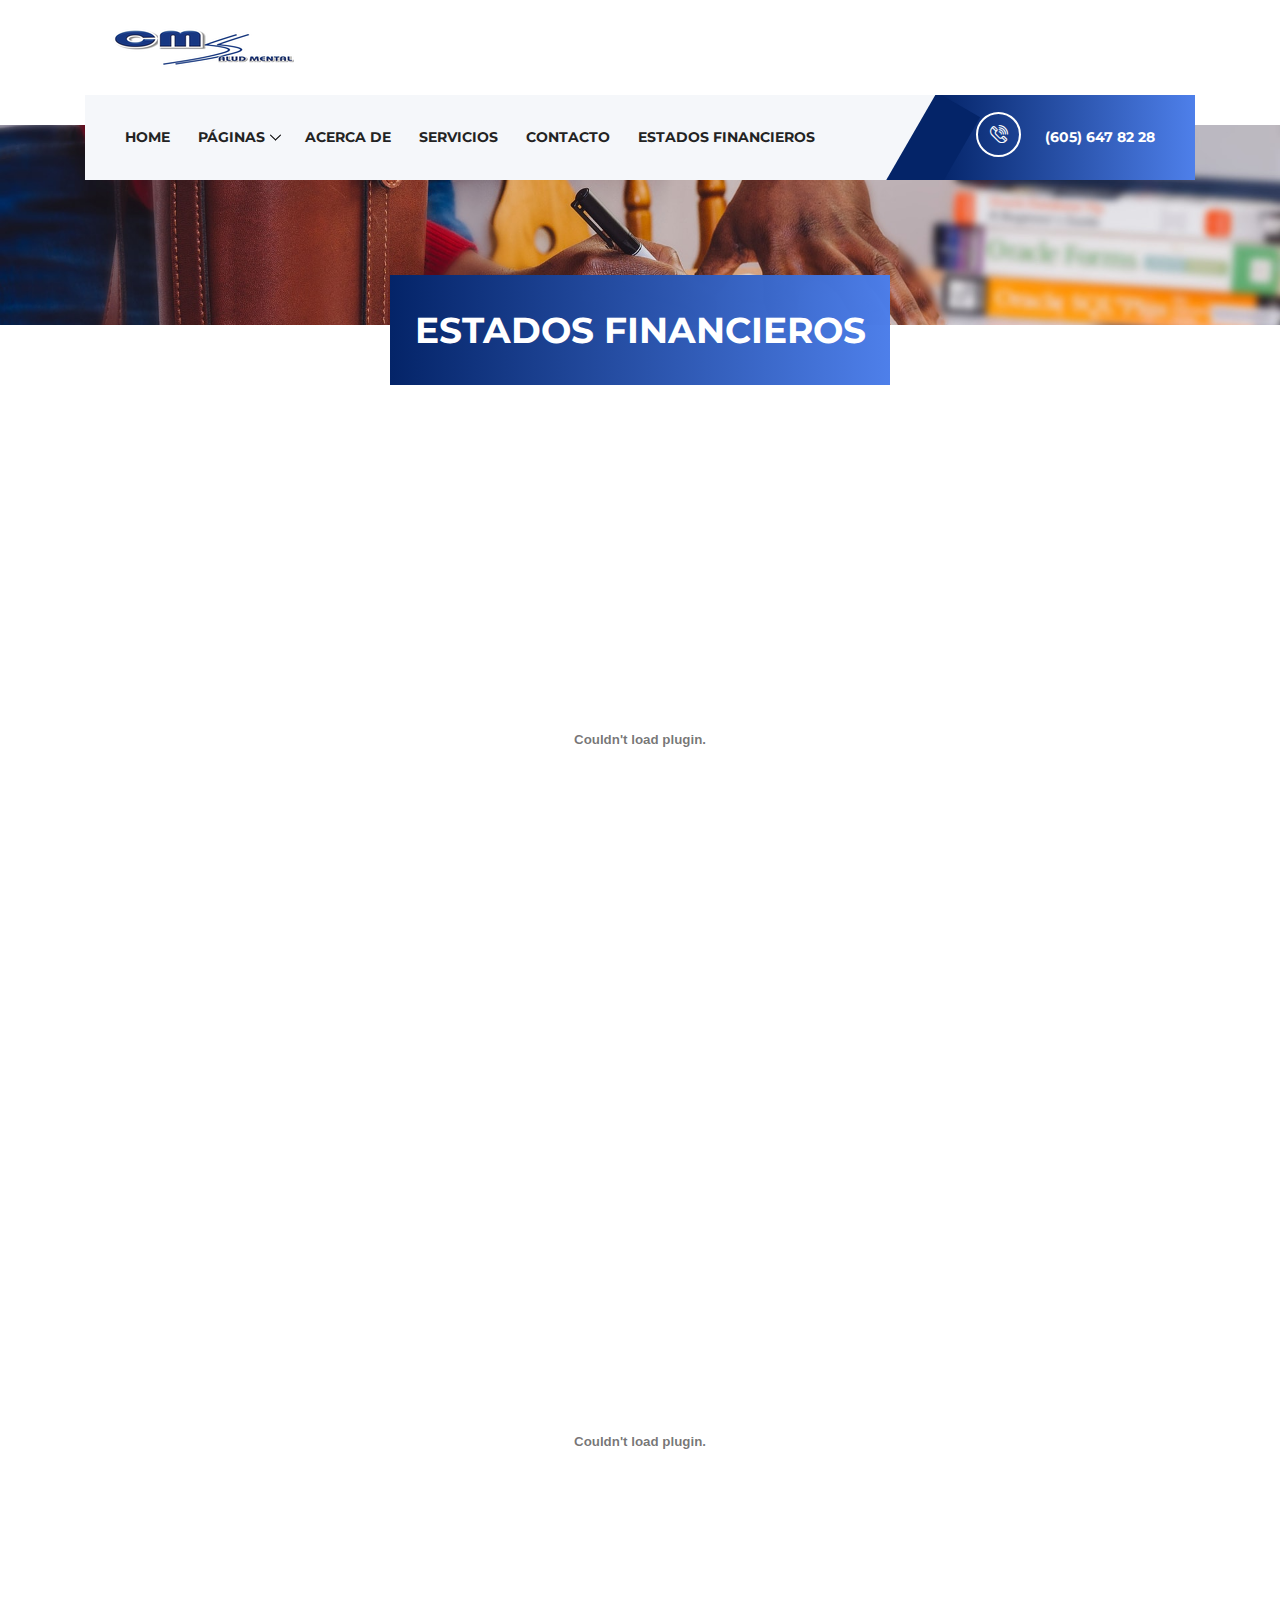
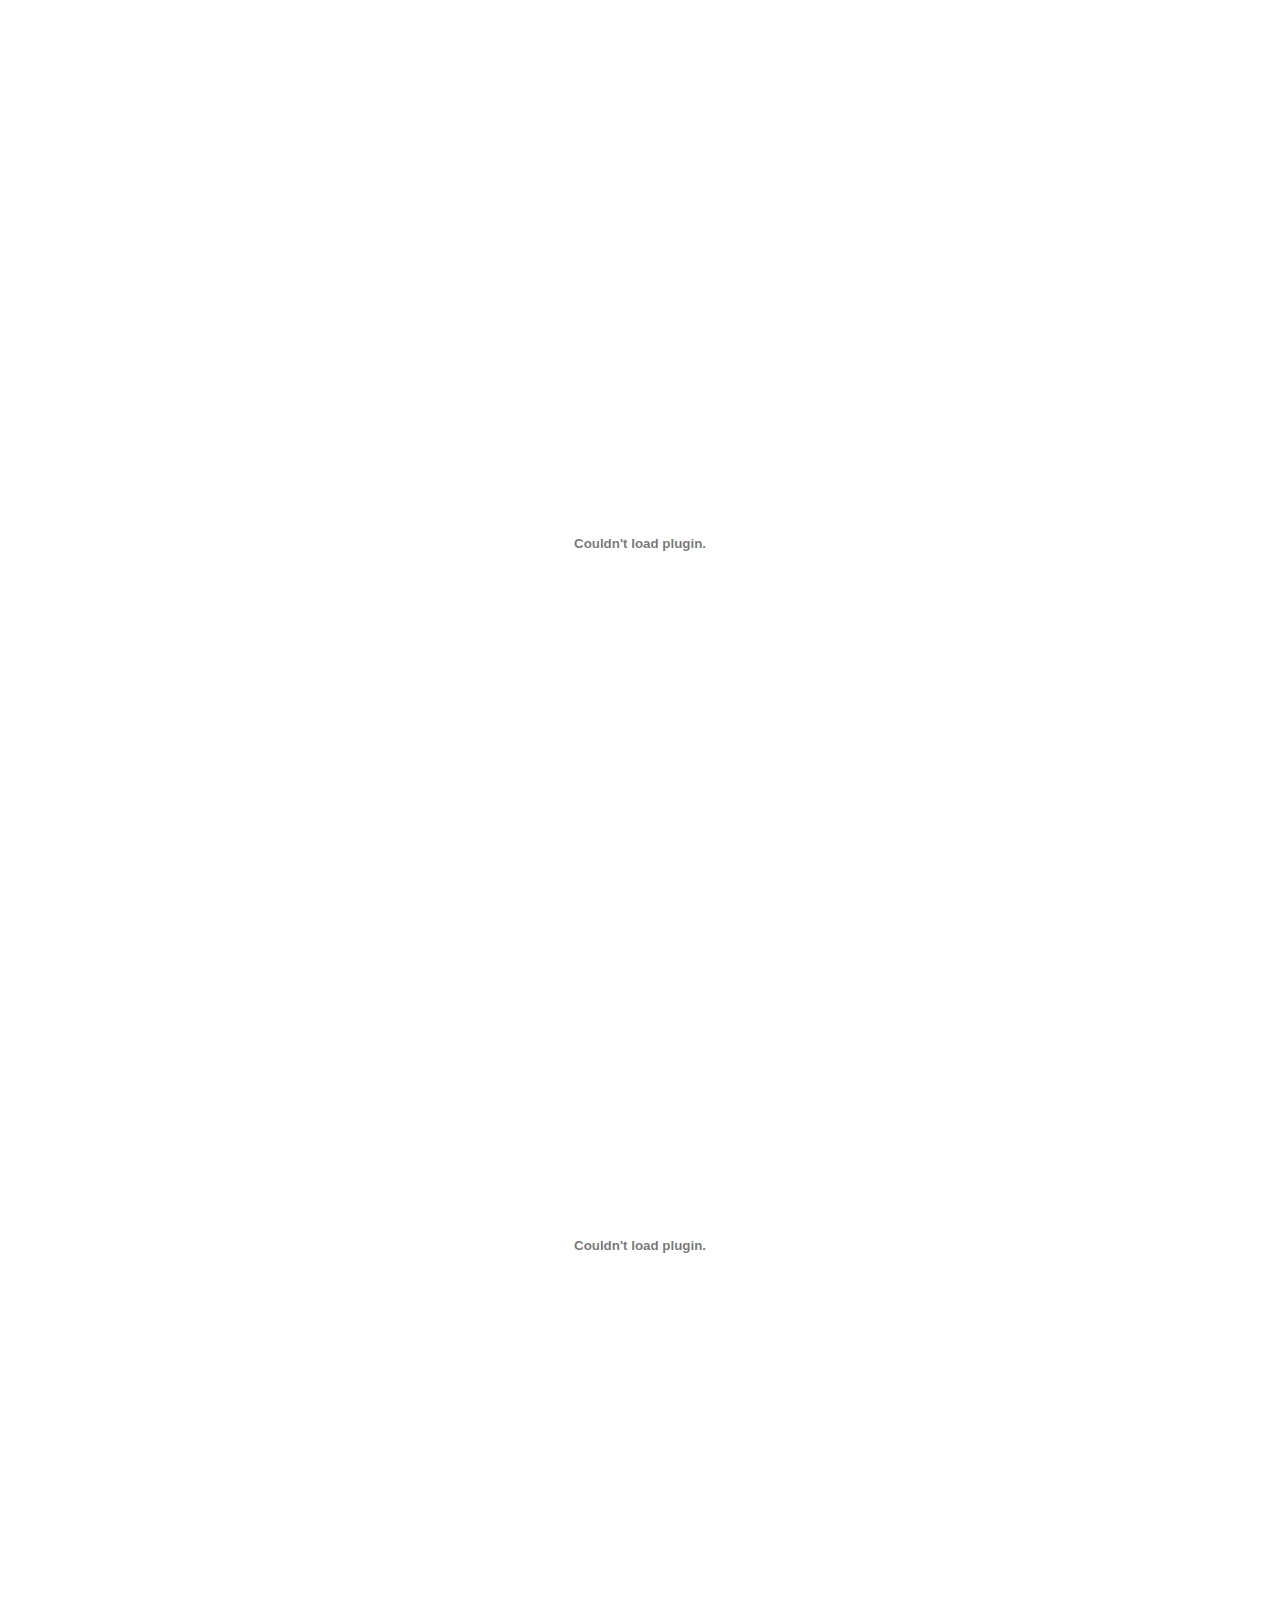
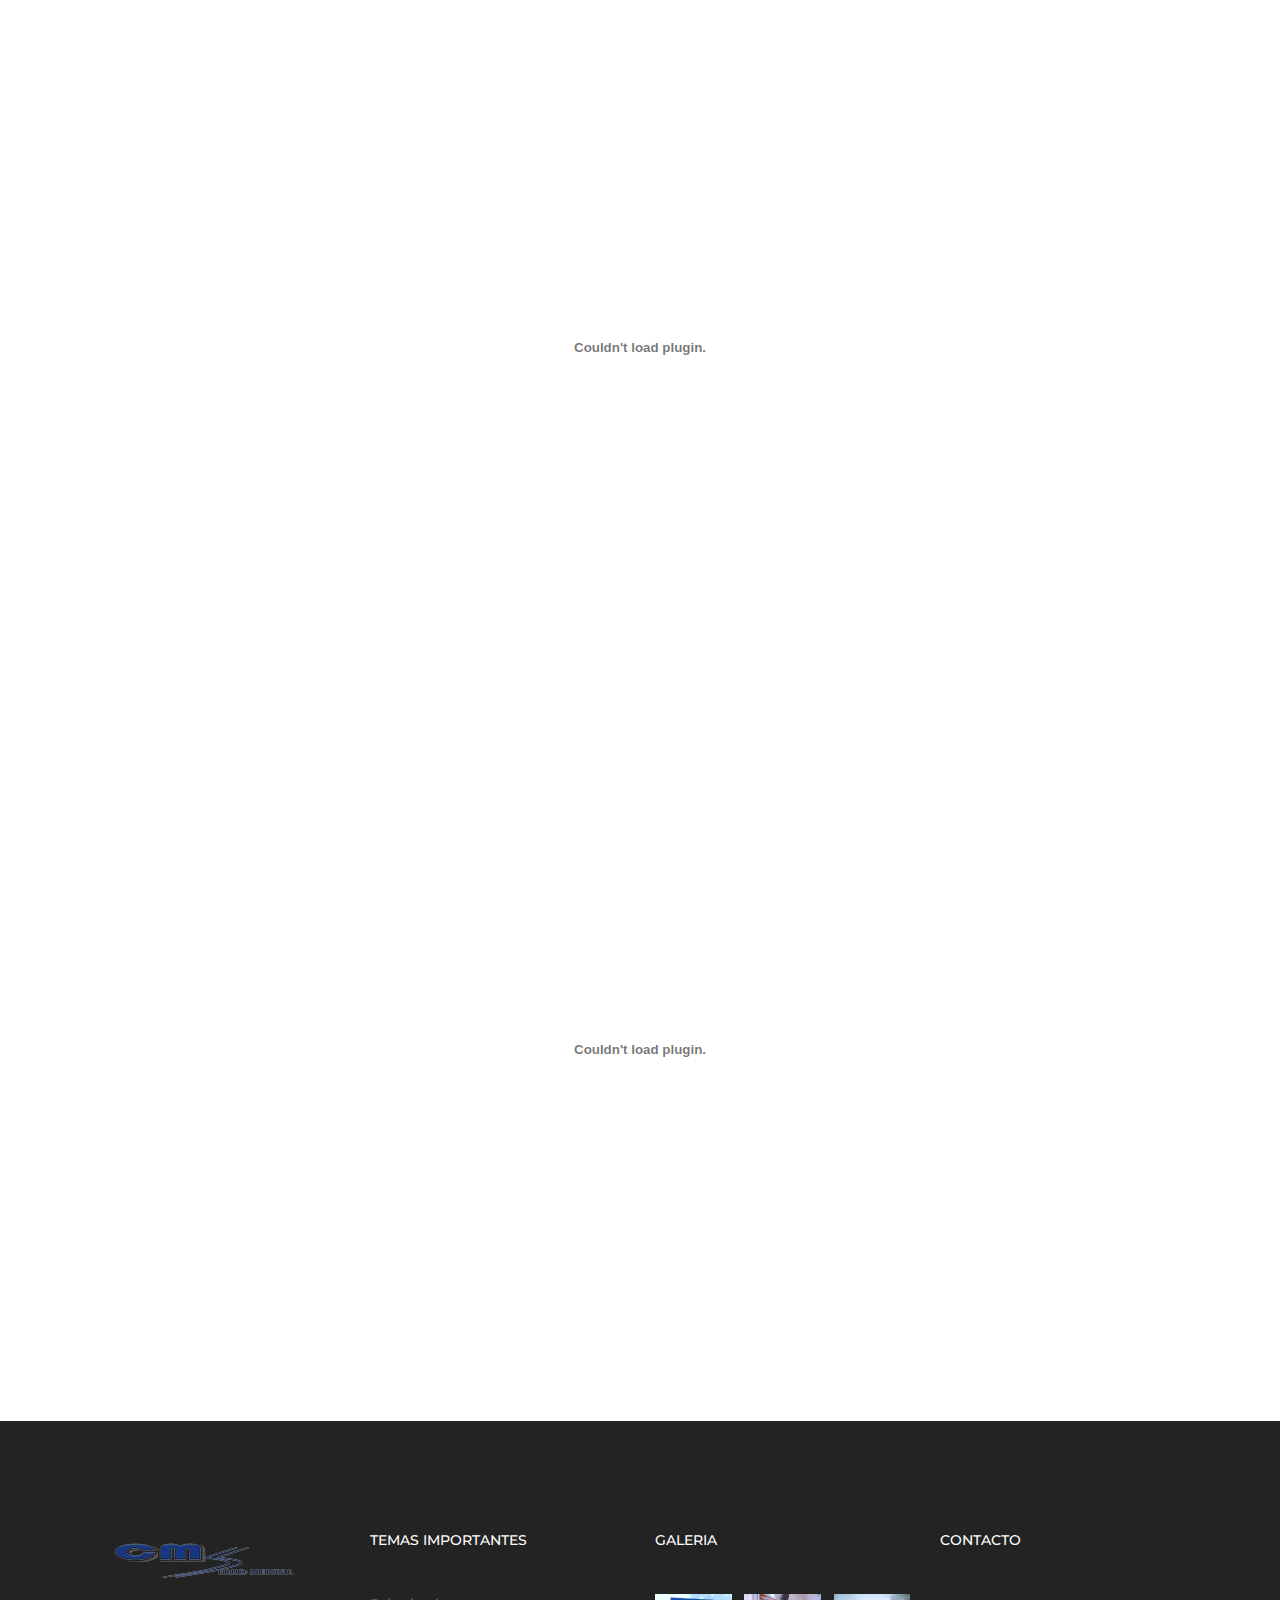
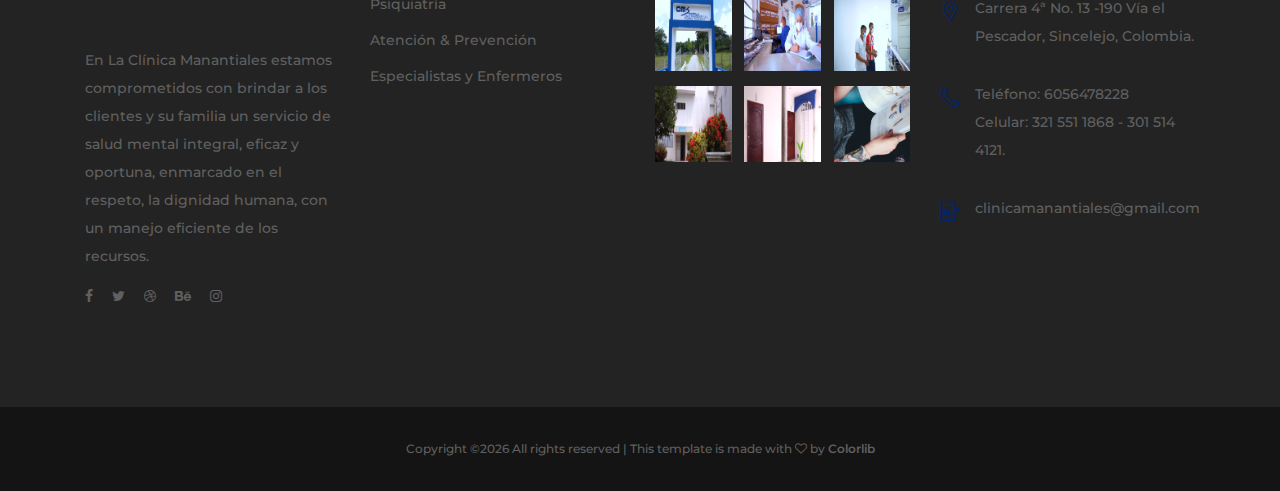
<file: blog.html>
<!DOCTYPE html>
<html lang="en">

<head>
    <meta charset="UTF-8">
    <meta name="description" content="">
    <meta http-equiv="X-UA-Compatible" content="IE=edge">
    <meta name="viewport" content="width=device-width, initial-scale=1, shrink-to-fit=no">
    <!-- The above 4 meta tags *must* come first in the head; any other head content must come *after* these tags -->

    <!-- Title -->
    <title> Clinica Manantiales </title>

    <!-- Favicon -->
    <link rel="icon" href="img/core-img/favicon.ico">

    <!-- Core Stylesheet -->
    <link rel="stylesheet" href="style.css">

</head>

<body>
    <!-- ##### Preloader ##### -->
    <div id="preloader">
        <i class="circle-preloader"></i>
    </div>

    <!-- ##### Header Area Start ##### -->
    <header class="header-area">

        <!-- Top Header Area -->
        <div class="top-header">
            <div class="container h-100">
                <div class="row h-100">
                    <div class="col-12 h-100">
                        <div class="header-content h-100 d-flex align-items-center justify-content-between">
                            <div class="academy-logo">
                                <a href="index.html"><img src="img/core-img/logo.png" alt=""></a>
                            </div>
                        </div>
                    </div>
                </div>
            </div>
        </div>

        <!-- Navbar Area -->
        <div class="academy-main-menu">
            <div class="classy-nav-container breakpoint-off">
                <div class="container">
                    <!-- Menu -->
                    <nav class="classy-navbar justify-content-between" id="academyNav">

                        <!-- Navbar Toggler -->
                        <div class="classy-navbar-toggler">
                            <span class="navbarToggler"><span></span><span></span><span></span></span>
                        </div>

                        <!-- Menu -->
                        <div class="classy-menu">

                            <!-- close btn -->
                            <div class="classycloseIcon">
                                <div class="cross-wrap"><span class="top"></span><span class="bottom"></span></div>
                            </div>

                            <!-- Nav Start -->
                            <div class="classynav">
                                <ul>
                                    <li><a href="index.html">Home</a></li>
                                    <li><a href="#">Páginas</a>
                                        <ul class="dropdown">
                                            <li><a href="index.html">Home</a></li>
                                            <li><a href="about-us.html">Acerca De</a></li>
                                            <li><a href="course.html">Servicios</a></li>
                                            <li><a href="blog.html">Estados</a></li>
                                            <li><a href="blog.html">Financieros</a></li>
                                            <li><a href="contact.html">Contacto</a></li>
                                        </ul>
                                    </li>
                                    </li>
                                    <li><a href="about-us.html">Acerca De</a></li>
                                    <li><a href="course.html">Servicios</a></li>
                                    <li><a href="contact.html">Contacto</a></li>
                                    <li><a href="blog.html">Estados Financieros</a></li>
                                </ul>
                            </div>
                            <!-- Nav End -->
                        </div>
                        <!-- Calling Info -->
                        <div class="calling-info">
                            <div class="call-center">
                                <a href="tel:6056478228"><i class="icon-telephone-2"></i> <span> (605) 647 82 28</span></a>
                            </div>
                        </div>
                    </nav>
                </div>
            </div>
        </div>
    </header>
    <!-- ##### Header Area End ##### -->

    <!-- ##### Breadcumb Area Start ##### -->
    <div class="breadcumb-area bg-img" style="background-image: url(img/bg-img/breadcumb.jpg);">
        <div class="bradcumbContent">
            <h2>ESTADOS FINANCIEROS</h2>
        </div>
    </div>
<br>
<br>
<br>
<br>
    <!-- ##### Breadcumb Area End ##### -->

    <!-- ##### Blog Area Start ##### -->
    <div class="single-top-features d-flex align-items-center justify-content-center">
        <embed src="pdf/BALANCE.pdf" type="application/pdf" width="450px" height="660px"/>
    </div>
    <br>
    <br>
    <div class="single-top-features d-flex align-items-center justify-content-center">
        <embed src="pdf/CAMBIO EN EL PATRIMONIO.pdf" type="application/pdf" width="450px" height="660px"/>
    </div>
    <br>
    <br>
    <div class="single-top-features d-flex align-items-center justify-content-center">
        <embed src="pdf/CERTIFICACION.pdf" type="application/pdf" width="450px" height="660px"/>
    </div>
    <br>
    <br>
    <div class="single-top-features d-flex align-items-center justify-content-center">
        <embed src="pdf/ESTADO DE RESULTSDO.pdf" type="application/pdf" width="450px" height="660px"/>
    </div>
    <br>
    <br>
    <div class="single-top-features d-flex align-items-center justify-content-center">
        <embed src="pdf/FLUJO DE EFECTIVO.pdf" type="application/pdf" width="450px" height="660px"/>
    </div>
    <br>
    <br>
    <div class="single-top-features d-flex align-items-center justify-content-center">
        <embed src="pdf/NOTAS.pdf" type="application/pdf" width="450px" height="660px"/>
    </div>
    <br>
    <br>
    <!-- ##### Blog Area End ##### -->

    <!-- ##### Footer Area Start ##### -->
    <footer class="footer-area">
        <div class="main-footer-area section-padding-100-0">
            <div class="container">
                <div class="row">
                    <!-- Footer Widget Area -->
                    <div class="col-12 col-sm-6 col-lg-3">
                        <div class="footer-widget mb-100">
                            <div class="widget-title">
                                <a href="#"><img src="img/core-img/logo2.png" alt=""></a>
                            </div>
                            <p>En La Clínica Manantiales estamos comprometidos con brindar a los clientes y su familia un servicio de salud mental integral, eficaz y oportuna, enmarcado en el respeto, la dignidad humana, con un manejo eficiente de los recursos.</p>
                            <div class="footer-social-info">
                                <a href="#"><i class="fa fa-facebook"></i></a>
                                <a href="#"><i class="fa fa-twitter"></i></a>
                                <a href="#"><i class="fa fa-dribbble"></i></a>
                                <a href="#"><i class="fa fa-behance"></i></a>
                                <a href="#"><i class="fa fa-instagram"></i></a>
                            </div>
                        </div>
                    </div>
                    <!-- Footer Widget Area -->
                    <div class="col-12 col-sm-6 col-lg-3">
                        <div class="footer-widget mb-100">
                            <div class="widget-title">
                                <h6>Temas Importantes</h6>
                            </div>
                            <nav>
                                <ul class="useful-links">
                                    <li><a href="#">Psiquiatría</a></li>
                                    <li><a href="#">Atención &amp; Prevención</a></li>
                                    <li><a href="#">Especialistas y Enfermeros</a></li>
                                </ul>
                            </nav>
                        </div>
                    </div>
                    <!-- Footer Widget Area -->
                    <div class="col-12 col-sm-6 col-lg-3">
                        <div class="footer-widget mb-100">
                            <div class="widget-title">
                                <h6>Galeria</h6>
                            </div>
                            <div class="gallery-list d-flex justify-content-between flex-wrap">
                                <a href="img/bg-img/gallery1.png" class="gallery-img" title="Gallery Image 1"><img src="img/bg-img/gallery1.png" alt=""></a>
                                <a href="img/bg-img/gallery2.png" class="gallery-img" title="Gallery Image 2"><img src="img/bg-img/gallery2.png" alt=""></a>
                                <a href="img/bg-img/gallery3.png" class="gallery-img" title="Gallery Image 3"><img src="img/bg-img/gallery3.png" alt=""></a>
                                <a href="img/bg-img/gallery4.png" class="gallery-img" title="Gallery Image 4"><img src="img/bg-img/gallery4.png" alt=""></a>
                                <a href="img/bg-img/gallery5.png" class="gallery-img" title="Gallery Image 5"><img src="img/bg-img/gallery5.png" alt=""></a>
                                <a href="img/bg-img/gallery6.jpg" class="gallery-img" title="Gallery Image 6"><img src="img/bg-img/gallery6.jpg" alt=""></a>
                            </div>
                        </div>
                    </div>
                    <!-- Footer Widget Area -->
                    <div class="col-12 col-sm-6 col-lg-3">
                        <div class="footer-widget mb-100">
                            <div class="widget-title">
                                <h6>Contacto</h6>
                            </div>
                            <div class="single-contact d-flex mb-30">
                                <i class="icon-placeholder"></i>
                                <p>Carrera 4ª No. 13 -190 Vía el Pescador, Sincelejo, Colombia.</p>
                            </div>
                            <div class="single-contact d-flex mb-30">
                                <i class="icon-telephone-1"></i>
                                <p>Teléfono: 6056478228 <br>Celular: 321 551 1868 - 301 514 4121.</p>
                            </div>
                            <div class="single-contact d-flex">
                                <i class="icon-contract"></i>
                                <p>clinicamanantiales@gmail.com</p>
                            </div>
                        </div>
                    </div>
                </div>
            </div>
        </div>
        <div class="bottom-footer-area">
            <div class="container">
                <div class="row">
                    <div class="col-12">
                        <p><!-- Link back to Colorlib can't be removed. Template is licensed under CC BY 3.0. -->
Copyright &copy;<script>document.write(new Date().getFullYear());</script> All rights reserved | This template is made with <i class="fa fa-heart-o" aria-hidden="true"></i> by <a href="https://colorlib.com" target="_blank">Colorlib</a>
<!-- Link back to Colorlib can't be removed. Template is licensed under CC BY 3.0. --></p>
                    </div>
                </div>
            </div>
        </div>
    </footer>
    <!-- ##### Footer Area Start ##### -->

    <!-- ##### All Javascript Script ##### -->
    <!-- jQuery-2.2.4 js -->
    <script src="js/jquery/jquery-2.2.4.min.js"></script>
    <!-- Popper js -->
    <script src="js/bootstrap/popper.min.js"></script>
    <!-- Bootstrap js -->
    <script src="js/bootstrap/bootstrap.min.js"></script>
    <!-- All Plugins js -->
    <script src="js/plugins/plugins.js"></script>
    <!-- Active js -->
    <script src="js/active.js"></script>
</body>

</html>
</file>
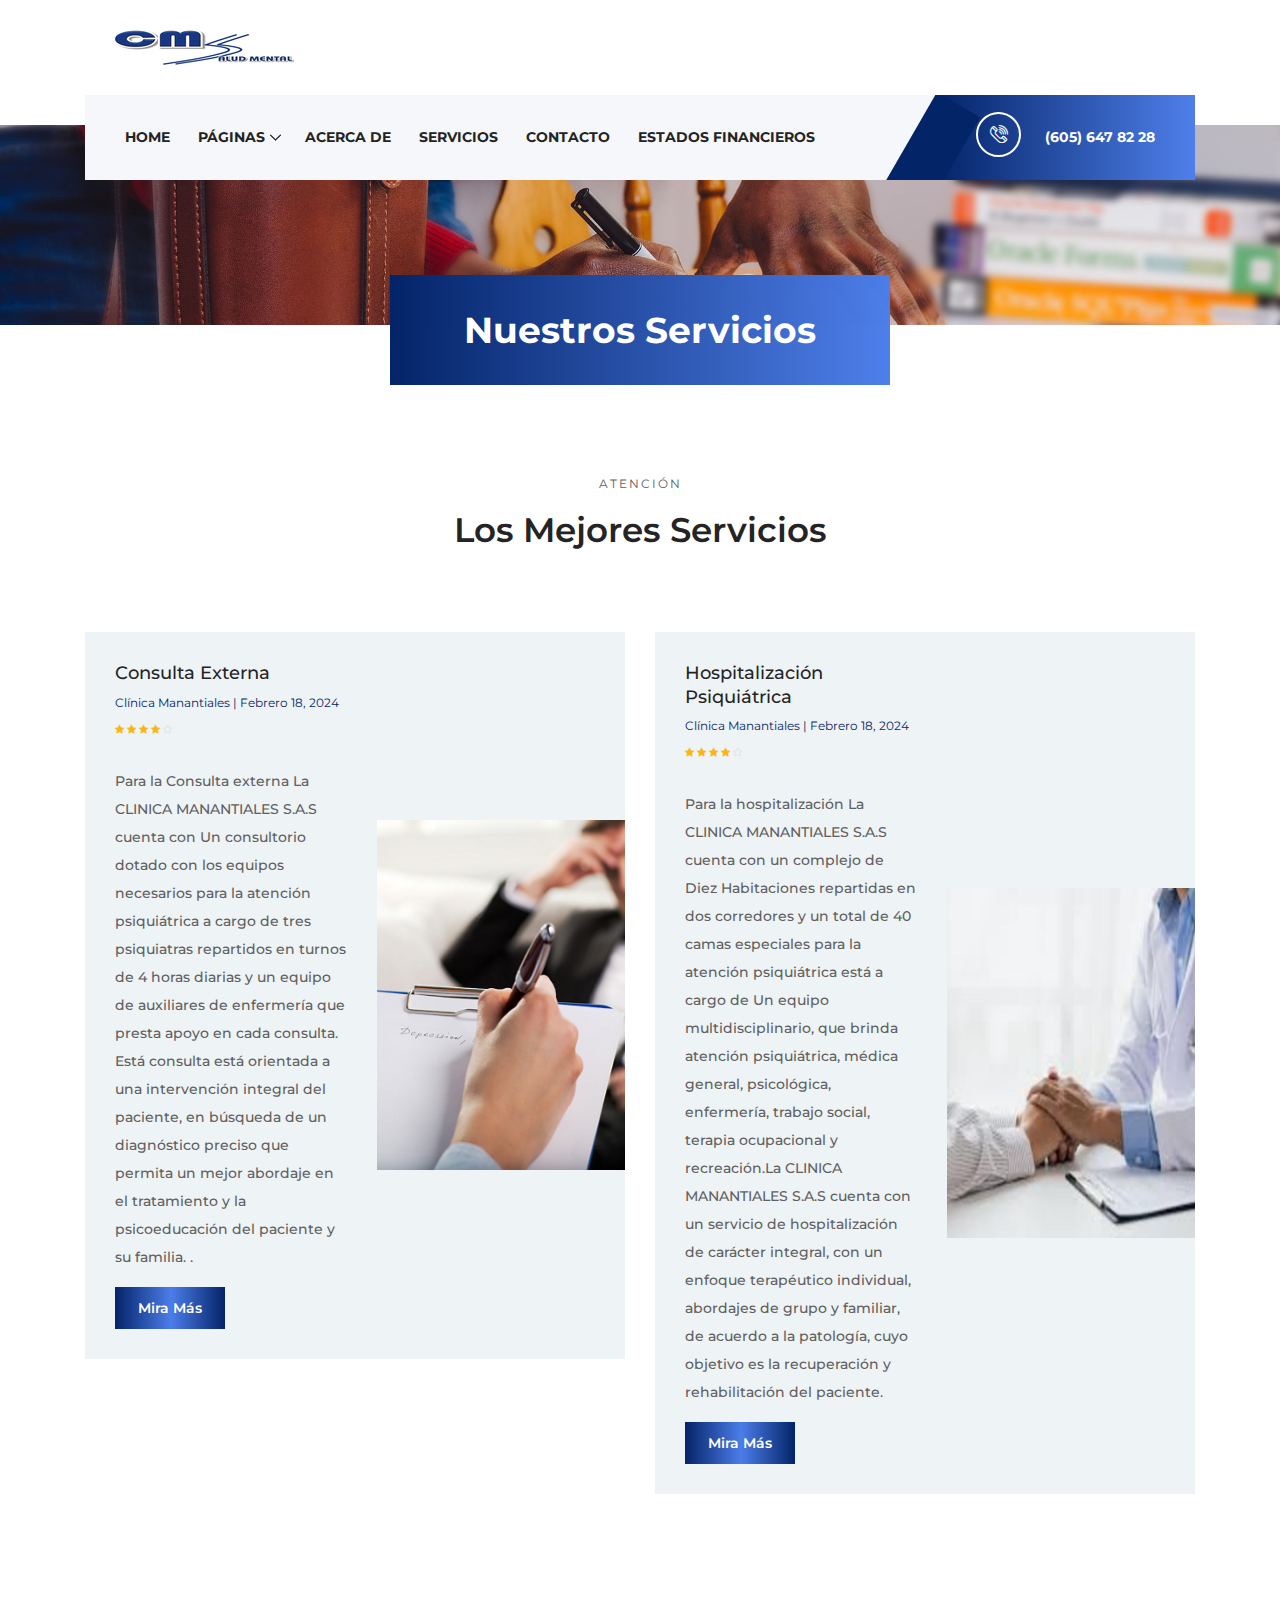
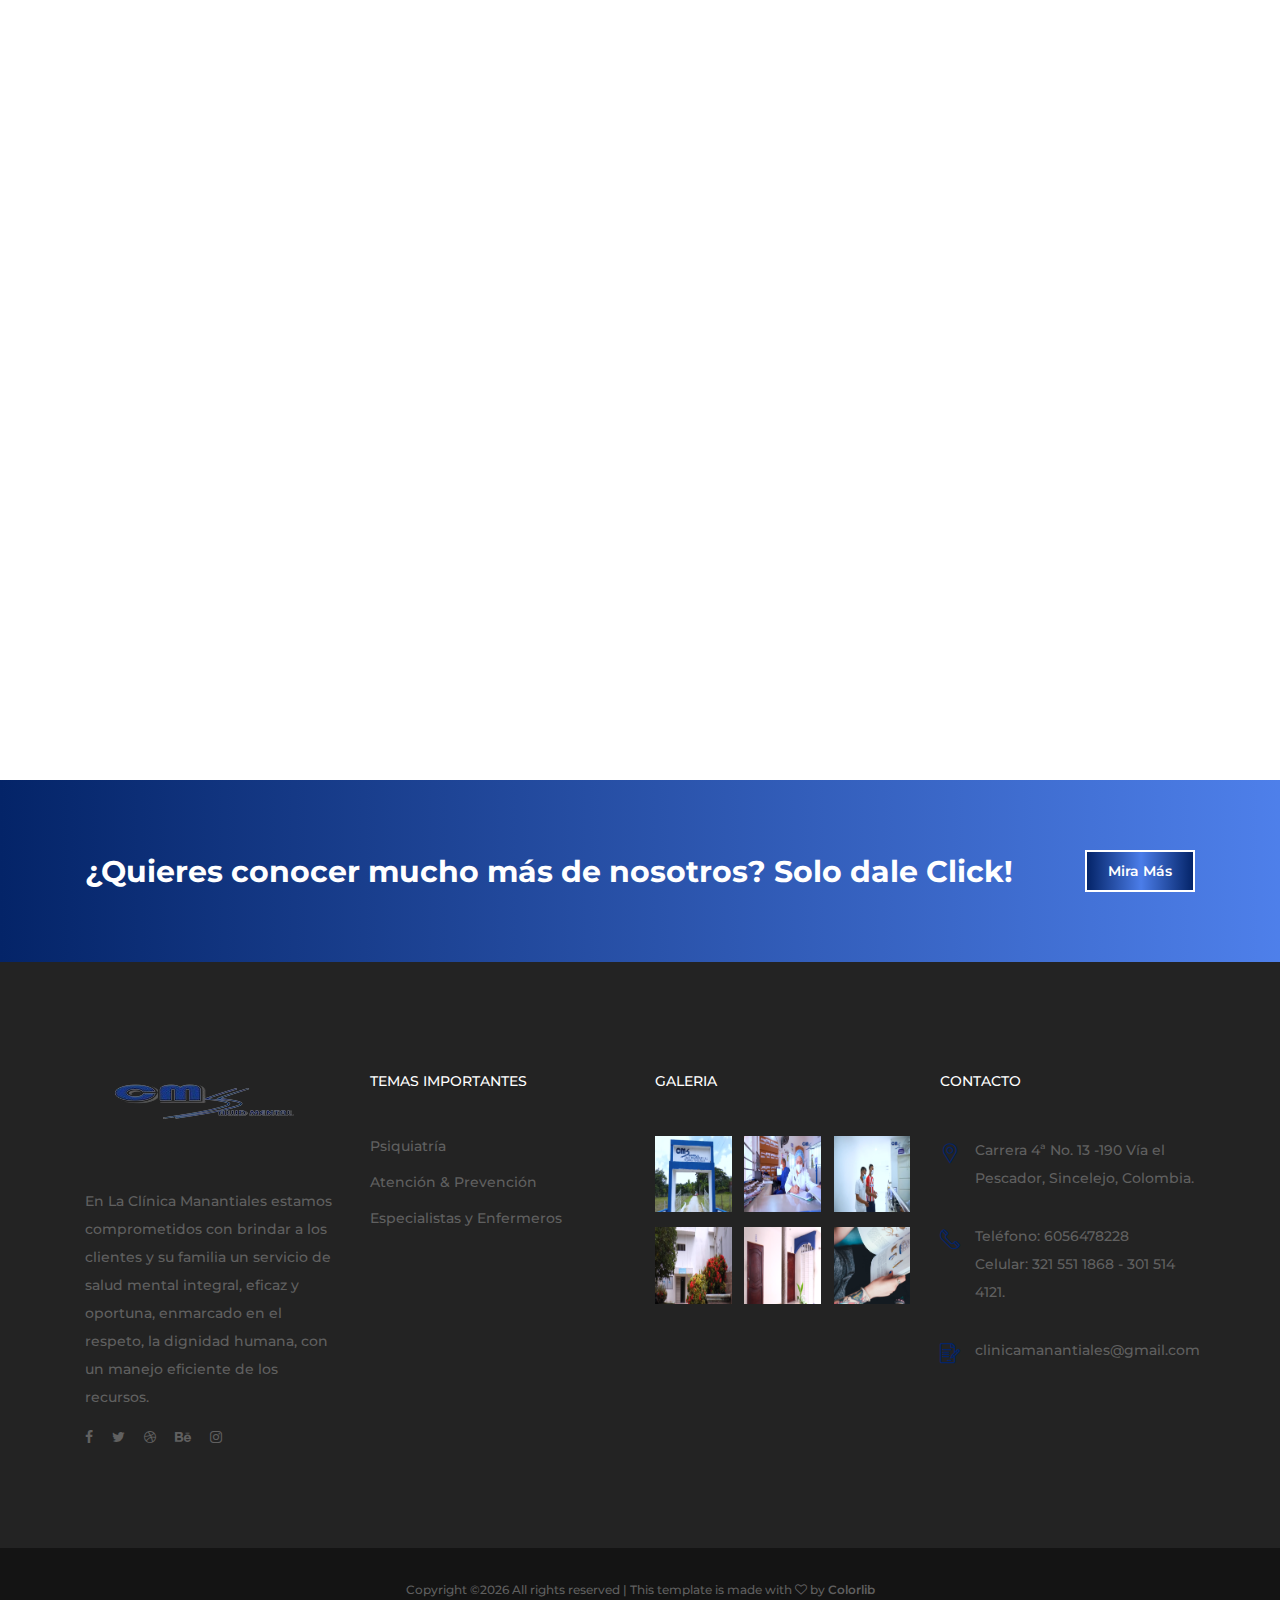
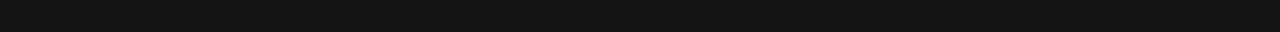
<file: course.html>
<!DOCTYPE html>
<html lang="en">

<head>
    <meta charset="UTF-8">
    <meta name="description" content="">
    <meta http-equiv="X-UA-Compatible" content="IE=edge">
    <meta name="viewport" content="width=device-width, initial-scale=1, shrink-to-fit=no">
    <!-- The above 4 meta tags *must* come first in the head; any other head content must come *after* these tags -->

    <!-- Title -->
    <title> Clinica Manantiales </title>

    <!-- Favicon -->
    <link rel="icon" href="img/core-img/favicon.ico">

    <!-- Core Stylesheet -->
    <link rel="stylesheet" href="style.css">

</head>

<body>
    <!-- ##### Preloader ##### -->
    <div id="preloader">
        <i class="circle-preloader"></i>
    </div>

    <!-- ##### Header Area Start ##### -->
    <header class="header-area">

        <!-- Top Header Area -->
        <div class="top-header">
            <div class="container h-100">
                <div class="row h-100">
                    <div class="col-12 h-100">
                        <div class="header-content h-100 d-flex align-items-center justify-content-between">
                            <div class="academy-logo">
                                <a href="index.html"><img src="img/core-img/logo.png" alt=""></a>
                            </div>
                        </div>
                    </div>
                </div>
            </div>
        </div>

        <!-- Navbar Area -->
        <div class="academy-main-menu">
            <div class="classy-nav-container breakpoint-off">
                <div class="container">
                    <!-- Menu -->
                    <nav class="classy-navbar justify-content-between" id="academyNav">

                        <!-- Navbar Toggler -->
                        <div class="classy-navbar-toggler">
                            <span class="navbarToggler"><span></span><span></span><span></span></span>
                        </div>

                        <!-- Menu -->
                        <div class="classy-menu">

                            <!-- close btn -->
                            <div class="classycloseIcon">
                                <div class="cross-wrap"><span class="top"></span><span class="bottom"></span></div>
                            </div>

                            <!-- Nav Start -->
                            <div class="classynav">
                                <ul>
                                    <li><a href="index.html">Home</a></li>
                                    <li><a href="#">Páginas</a>
                                        <ul class="dropdown">
                                            <li><a href="index.html">Home</a></li>
                                            <li><a href="about-us.html">Acerca De</a></li>
                                            <li><a href="course.html">Servicios</a></li>
                                            <li><a href="blog.html">Estados</a></li>
                                            <li><a href="blog.html">Financieros</a></li>
                                            <li><a href="contact.html">Contacto</a></li>
                                        </ul>
                                    </li>
                                    </li>
                                    <li><a href="about-us.html">Acerca De</a></li>
                                    <li><a href="course.html">Servicios</a></li>
                                    <li><a href="contact.html">Contacto</a></li>
                                    <li><a href="blog.html">Estados Financieros</a></li>
                                </ul>
                            </div>
                            <!-- Nav End -->
                        </div>

                        <!-- Calling Info -->
                        <div class="calling-info">
                            <div class="call-center">
                                <a href="tel:6056478228"><i class="icon-telephone-2"></i> <span> (605) 647 82 28</span></a>
                            </div>
                        </div>
                    </nav>
                </div>
            </div>
        </div>
    </header>
    <!-- ##### Header Area End ##### -->

    <!-- ##### Breadcumb Area Start ##### -->
    <div class="breadcumb-area bg-img" style="background-image: url(img/bg-img/breadcumb.jpg);">
        <div class="bradcumbContent">
            <h2>Nuestros Servicios</h2>
        </div>
    </div>
    <!-- ##### Breadcumb Area End ##### -->

    <!-- ##### Top Popular Courses Area Start ##### -->
    <div class="top-popular-courses-area mt-50 section-padding-100-70">
        <div class="container">
            <div class="row">
                <div class="col-12">
                    <div class="section-heading text-center mx-auto wow fadeInUp" data-wow-delay="300ms">
                        <span>Atención</span>
                        <h3>Los Mejores Servicios</h3>
                    </div>
                </div>
            </div>
            <div class="row">

                <!-- Single Top Popular Course -->
                <div class="col-12 col-lg-6">
                    <div class="single-top-popular-course d-flex align-items-center flex-wrap mb-30 wow fadeInUp" data-wow-delay="400ms">
                        <div class="popular-course-content">
                            <h5>Consulta Externa</h5>
                            <span>Clínica Manantiales   |  Febrero 18, 2024</span>
                            <div class="course-ratings">
                                <i class="fa fa-star" aria-hidden="true"></i>
                                <i class="fa fa-star" aria-hidden="true"></i>
                                <i class="fa fa-star" aria-hidden="true"></i>
                                <i class="fa fa-star" aria-hidden="true"></i>
                                <i class="fa fa-star-o" aria-hidden="true"></i>
                            </div>
                            <p>Para la Consulta externa La CLINICA MANANTIALES S.A.S cuenta con Un consultorio dotado con los equipos necesarios para la atención psiquiátrica a cargo de tres psiquiatras repartidos en turnos de 4 horas diarias y un equipo de auxiliares de enfermería que presta apoyo en cada consulta.
                                Está consulta está orientada a una intervención integral del paciente, en búsqueda de un diagnóstico preciso que permita un mejor abordaje en el tratamiento y la psicoeducación del paciente y su familia. 
                                .</p>
                            <a href="#" class="btn academy-btn btn-sm">Mira Más</a>
                        </div>
                        <div class="popular-course-thumb bg-img" style="background-image: url(img/bg-img/pc-1.png);"></div>
                    </div>
                </div>

                <!-- Single Top Popular Course -->
                <div class="col-12 col-lg-6">
                    <div class="single-top-popular-course d-flex align-items-center flex-wrap mb-30 wow fadeInUp" data-wow-delay="500ms">
                        <div class="popular-course-content">
                            <h5>Hospitalización Psiquiátrica</h5>
                            <span>Clínica Manantiales   |  Febrero 18, 2024</span>
                            <div class="course-ratings">
                                <i class="fa fa-star" aria-hidden="true"></i>
                                <i class="fa fa-star" aria-hidden="true"></i>
                                <i class="fa fa-star" aria-hidden="true"></i>
                                <i class="fa fa-star" aria-hidden="true"></i>
                                <i class="fa fa-star-o" aria-hidden="true"></i>
                            </div>
                            <p>Para la hospitalización La CLINICA MANANTIALES S.A.S cuenta con un complejo de Diez Habitaciones repartidas en dos corredores 
                            y un total de 40 camas especiales para la atención psiquiátrica está a cargo de Un equipo multidisciplinario, que brinda atención 
                            psiquiátrica, médica general, psicológica, enfermería, trabajo social,   terapia ocupacional y recreación.La CLINICA MANANTIALES S.A.S 
                            cuenta con un servicio de hospitalización de carácter integral, con un enfoque terapéutico individual, abordajes de grupo y familiar, 
                            de acuerdo a la patología, cuyo objetivo es la recuperación y rehabilitación del paciente.</p>
                            <a href="#" class="btn academy-btn btn-sm">Mira Más</a>
                        </div>
                        <div class="popular-course-thumb bg-img" style="background-image: url(img/bg-img/pc-2.jpg);"></div>
                    </div>
                </div>

                <!-- Single Top Popular Course -->
                <div class="col-12 col-lg-6">
                    <div class="single-top-popular-course d-flex align-items-center flex-wrap mb-30 wow fadeInUp" data-wow-delay="600ms">
                        <div class="popular-course-content">
                            <h5>Hospital Dia</h5>
                            <span>Clínica Manantiales   |  Febrero 18, 2024</span>
                            <div class="course-ratings">
                                <i class="fa fa-star" aria-hidden="true"></i>
                                <i class="fa fa-star" aria-hidden="true"></i>
                                <i class="fa fa-star" aria-hidden="true"></i>
                                <i class="fa fa-star" aria-hidden="true"></i>
                                <i class="fa fa-star-o" aria-hidden="true"></i>
                            </div>
                            <p>Las tendencias terapéuticas actuales, que propenden por una integración armoniosa y rápida del paciente a su entorno, presentan como alternativa este tipo de servicio, en el cual a los pacientes recuperados de una crisis psicótica y farmacodependientes, se los incluye en un programa ambulatorio en el cual se realizan actividades de hospitalización.</p>
                            <a href="#" class="btn academy-btn btn-sm">Mira Más</a>
                        </div>
                        <div class="popular-course-thumb bg-img" style="background-image: url(img/bg-img/pc-3.jpg);"></div>
                    </div>
                </div>

                <!-- Single Top Popular Course -->
                <div class="col-12 col-lg-6">
                    <div class="single-top-popular-course d-flex align-items-center flex-wrap mb-30 wow fadeInUp" data-wow-delay="700ms">
                        <div class="popular-course-content">
                            <h5>Consulta Externa</h5>
                            <span>Clínica Manantiales   |  Febrero 18, 2024</span>
                            <div class="course-ratings">
                                <i class="fa fa-star" aria-hidden="true"></i>
                                <i class="fa fa-star" aria-hidden="true"></i>
                                <i class="fa fa-star" aria-hidden="true"></i>
                                <i class="fa fa-star" aria-hidden="true"></i>
                                <i class="fa fa-star-o" aria-hidden="true"></i>
                            </div>
                            <p>Para la Consulta externa La CLINICA MANANTIALES S.A.S cuenta con Un consultorio dotado con los equipos necesarios para la atención 
                            psiquiátrica a cargo de tres psiquiatras repartidos en turnos de 4 horas diarias y un equipo de auxiliares de enfermería que presta apoyo 
                            en cada consulta.Está consulta está orientada a una intervención integral del paciente, en búsqueda de un diagnóstico preciso que permita 
                            un mejor abordaje en el tratamiento y la psicoeducación del paciente y su familia.</p>
                            <a href="#" class="btn academy-btn btn-sm">Mira Más</a>
                        </div>
                        <div class="popular-course-thumb bg-img" style="background-image: url(img/bg-img/pc-1.png);"></div>
                    </div>
                </div>

                <!-- Single Top Popular Course -->
                <div class="col-12 col-lg-6">
                    <div class="single-top-popular-course d-flex align-items-center flex-wrap mb-30 wow fadeInUp" data-wow-delay="800ms">
                    </div>
                </div>

                <!-- Single Top Popular Course -->
                <div class="col-12 col-lg-6">
                    <div class="single-top-popular-course d-flex align-items-center flex-wrap mb-30 wow fadeInUp" data-wow-delay="900ms">
                            <div>
                            </div>
                        </div>
                        <div></div>
                    </div>
                </div>
            </div>
        </div>
    </div>
    <!-- ##### Top Popular Courses Area End ##### -->

    <!-- ##### Top Popular Courses Details Area Start ##### -->
    <div class="popular-course-details-area wow fadeInUp" data-wow-delay="300ms">
        <div class="single-top-popular-course d-flex align-items-center flex-wrap">
        </div>
    </div>
    <!-- ##### Top Popular Courses Details Area End ##### -->

    <!-- ##### Course Area Start ##### -->
    <!-- ##### Course Area End ##### -->
    <!-- ##### CTA Area Start ##### -->
    <div class="call-to-action-area"> 
        <div class="container">
            <div class="row">
                <div class="col-12">
                    <div class="cta-content d-flex align-items-center justify-content-between flex-wrap">
                        <h3>¿Quieres conocer mucho más de nosotros? Solo dale Click!</h3>
                        <a href="#" class="btn academy-btn">Mira Más</a>
                    </div>
                </div>
            </div>
        </div>
    </div>
    <!-- ##### CTA Area End ##### -->

    <!-- ##### Footer Area Start ##### -->
    <footer class="footer-area">
        <div class="main-footer-area section-padding-100-0">
            <div class="container">
                <div class="row">
                    <!-- Footer Widget Area -->
                    <div class="col-12 col-sm-6 col-lg-3">
                        <div class="footer-widget mb-100">
                            <div class="widget-title">
                                <a href="#"><img src="img/core-img/logo2.png" alt=""></a>
                            </div>
                            <p>En La Clínica Manantiales estamos comprometidos con brindar a los clientes y su familia un servicio de salud mental integral, eficaz y oportuna, enmarcado en el respeto, la dignidad humana, con un manejo eficiente de los recursos.</p>
                            <div class="footer-social-info">
                                <a href="#"><i class="fa fa-facebook"></i></a>
                                <a href="#"><i class="fa fa-twitter"></i></a>
                                <a href="#"><i class="fa fa-dribbble"></i></a>
                                <a href="#"><i class="fa fa-behance"></i></a>
                                <a href="#"><i class="fa fa-instagram"></i></a>
                            </div>
                        </div>
                    </div>
                    <!-- Footer Widget Area -->
                    <div class="col-12 col-sm-6 col-lg-3">
                        <div class="footer-widget mb-100">
                            <div class="widget-title">
                                <h6>Temas Importantes</h6>
                            </div>
                            <nav>
                                <ul class="useful-links">
                                    <li><a href="#">Psiquiatría</a></li>
                                    <li><a href="#">Atención &amp; Prevención</a></li>
                                    <li><a href="#">Especialistas y Enfermeros</a></li>
                                </ul>
                            </nav>
                        </div>
                    </div>
                    <!-- Footer Widget Area -->
                    <div class="col-12 col-sm-6 col-lg-3">
                        <div class="footer-widget mb-100">
                            <div class="widget-title">
                                <h6>Galeria</h6>
                            </div>
                            <div class="gallery-list d-flex justify-content-between flex-wrap">
                                <a href="img/bg-img/gallery1.png" class="gallery-img" title="Gallery Image 1"><img src="img/bg-img/gallery1.png" alt=""></a>
                                <a href="img/bg-img/gallery2.png" class="gallery-img" title="Gallery Image 2"><img src="img/bg-img/gallery2.png" alt=""></a>
                                <a href="img/bg-img/gallery3.png" class="gallery-img" title="Gallery Image 3"><img src="img/bg-img/gallery3.png" alt=""></a>
                                <a href="img/bg-img/gallery4.png" class="gallery-img" title="Gallery Image 4"><img src="img/bg-img/gallery4.png" alt=""></a>
                                <a href="img/bg-img/gallery5.png" class="gallery-img" title="Gallery Image 5"><img src="img/bg-img/gallery5.png" alt=""></a>
                                <a href="img/bg-img/gallery6.jpg" class="gallery-img" title="Gallery Image 6"><img src="img/bg-img/gallery6.jpg" alt=""></a>
                            </div>
                        </div>
                    </div>
                    <!-- Footer Widget Area -->
                    <div class="col-12 col-sm-6 col-lg-3">
                        <div class="footer-widget mb-100">
                            <div class="widget-title">
                                <h6>Contacto</h6>
                            </div>
                            <div class="single-contact d-flex mb-30">
                                <i class="icon-placeholder"></i>
                                <p>Carrera 4ª No. 13 -190 Vía el Pescador, Sincelejo, Colombia.</p>
                            </div>
                            <div class="single-contact d-flex mb-30">
                                <i class="icon-telephone-1"></i>
                                <p>Teléfono: 6056478228 <br>Celular: 321 551 1868 - 301 514 4121.</p>
                            </div>
                            <div class="single-contact d-flex">
                                <i class="icon-contract"></i>
                                <p>clinicamanantiales@gmail.com</p>
                            </div>
                        </div>
                    </div>
                </div>
            </div>
        </div>
        <div class="bottom-footer-area">
            <div class="container">
                <div class="row">
                    <div class="col-12">
                        <p><!-- Link back to Colorlib can't be removed. Template is licensed under CC BY 3.0. -->
Copyright &copy;<script>document.write(new Date().getFullYear());</script> All rights reserved | This template is made with <i class="fa fa-heart-o" aria-hidden="true"></i> by <a href="https://colorlib.com" target="_blank">Colorlib</a>
<!-- Link back to Colorlib can't be removed. Template is licensed under CC BY 3.0. --></p>
                    </div>
                </div>
            </div>
        </div>
    </footer>
    <!-- ##### Footer Area Start ##### -->

    <!-- ##### All Javascript Script ##### -->
    <!-- jQuery-2.2.4 js -->
    <script src="js/jquery/jquery-2.2.4.min.js"></script>
    <!-- Popper js -->
    <script src="js/bootstrap/popper.min.js"></script>
    <!-- Bootstrap js -->
    <script src="js/bootstrap/bootstrap.min.js"></script>
    <!-- All Plugins js -->
    <script src="js/plugins/plugins.js"></script>
    <!-- Active js -->
    <script src="js/active.js"></script>
</body>

</html>
</file>
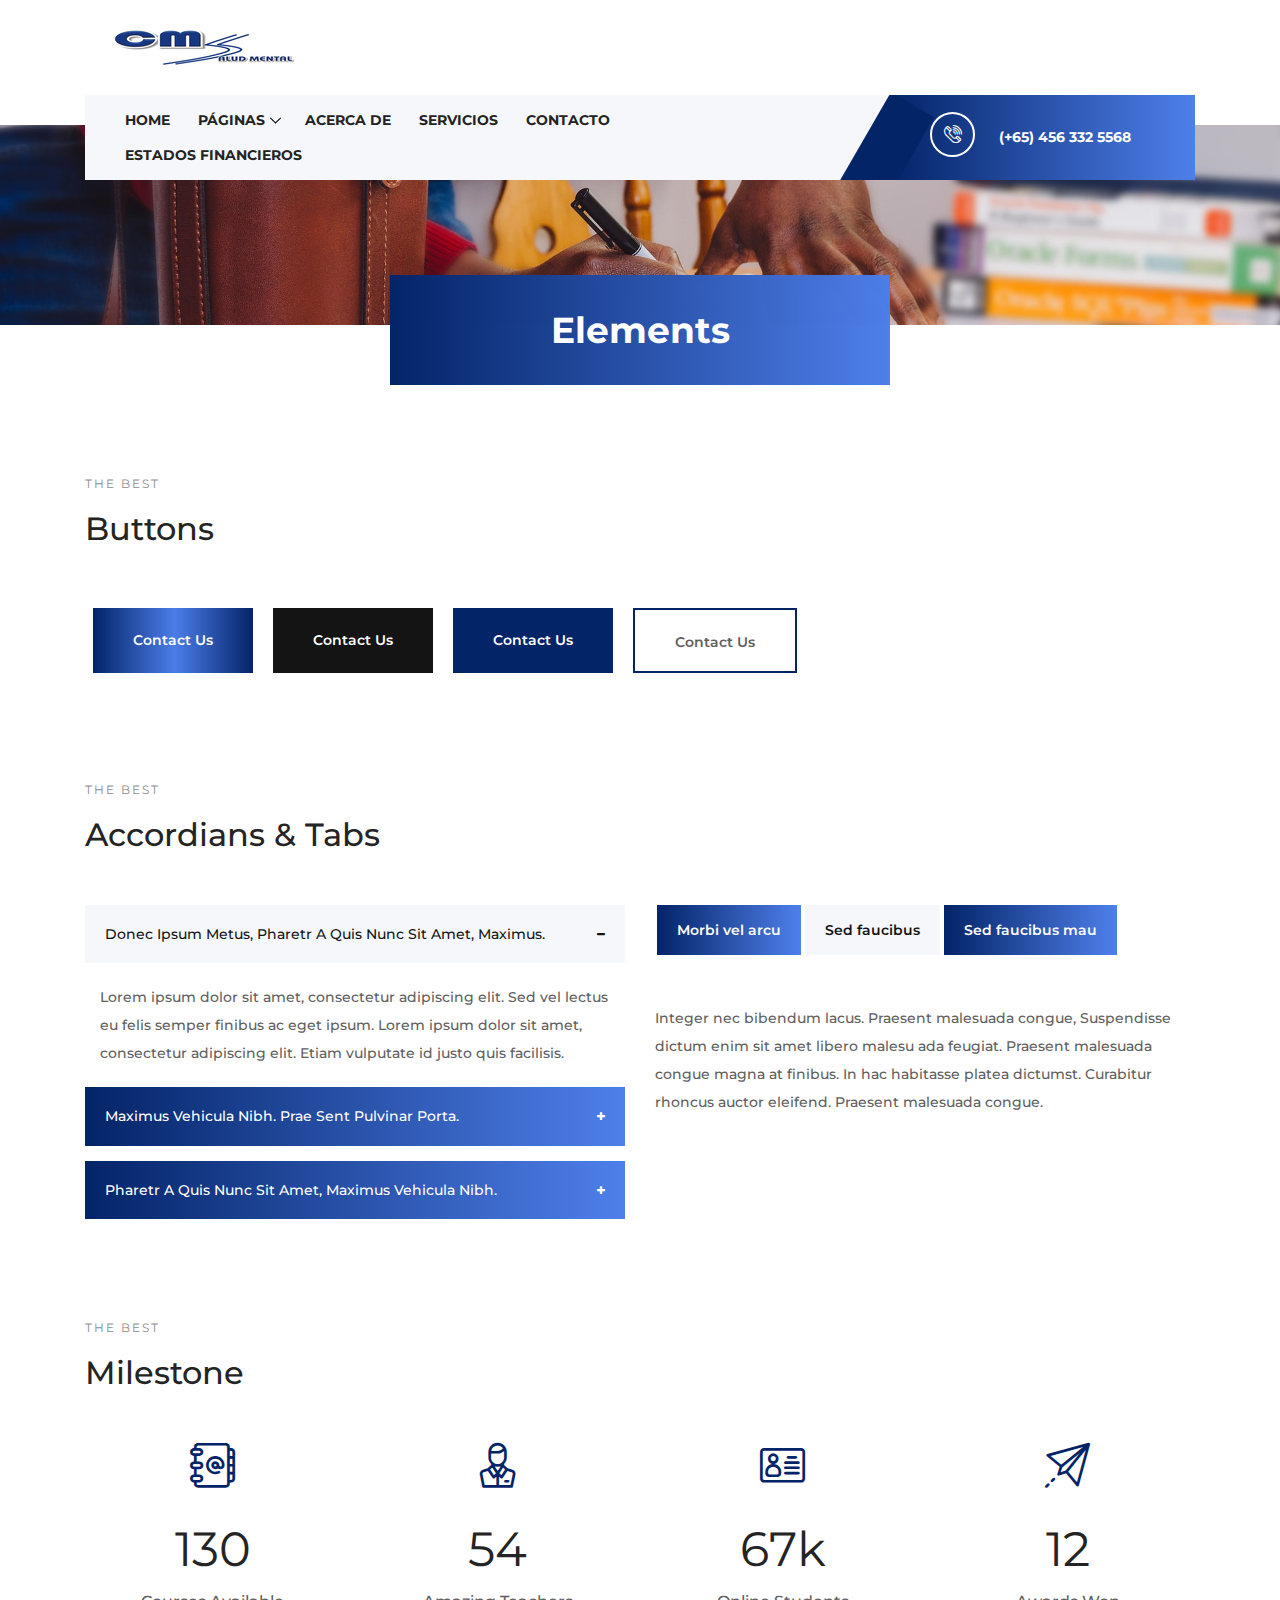
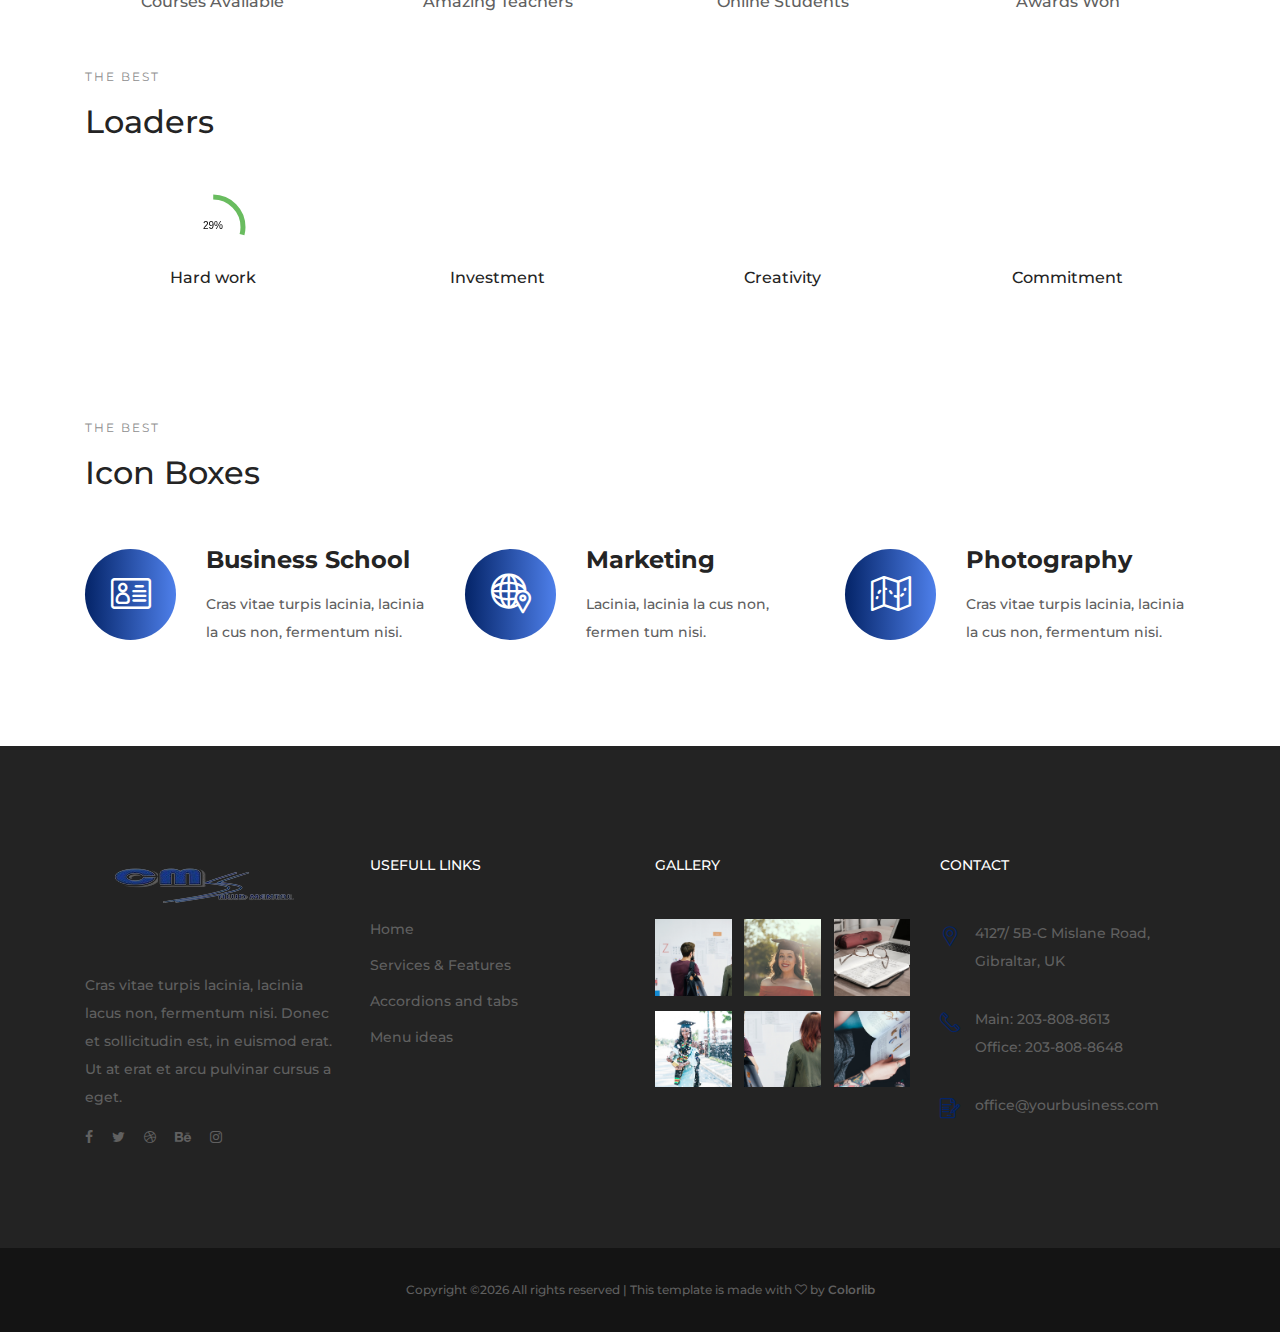
<file: elements.html>
<!DOCTYPE html>
<html lang="en">

<head>
    <meta charset="UTF-8">
    <meta name="description" content="">
    <meta http-equiv="X-UA-Compatible" content="IE=edge">
    <meta name="viewport" content="width=device-width, initial-scale=1, shrink-to-fit=no">
    <!-- The above 4 meta tags *must* come first in the head; any other head content must come *after* these tags -->

    <!-- Title -->
    <title> Clinica Manantiales </title>

    <!-- Favicon -->
    <link rel="icon" href="img/core-img/favicon.ico">

    <!-- Core Stylesheet -->
    <link rel="stylesheet" href="style.css">

</head>

<body>
    <!-- ##### Preloader ##### -->
    <div id="preloader">
        <i class="circle-preloader"></i>
    </div>

    <!-- ##### Header Area Start ##### -->
    <header class="header-area">

        <!-- Top Header Area -->
        <div class="top-header">
            <div class="container h-100">
                <div class="row h-100">
                    <div class="col-12 h-100">
                        <div class="header-content h-100 d-flex align-items-center justify-content-between">
                            <div class="academy-logo">
                                <a href="index.html"><img src="img/core-img/logo.png" alt=""></a>
                            </div>
                        </div>
                    </div>
                </div>
            </div>
        </div>

        <!-- Navbar Area -->
        <div class="academy-main-menu">
            <div class="classy-nav-container breakpoint-off">
                <div class="container">
                    <!-- Menu -->
                    <nav class="classy-navbar justify-content-between" id="academyNav">

                        <!-- Navbar Toggler -->
                        <div class="classy-navbar-toggler">
                            <span class="navbarToggler"><span></span><span></span><span></span></span>
                        </div>

                        <!-- Menu -->
                        <div class="classy-menu">

                            <!-- close btn -->
                            <div class="classycloseIcon">
                                <div class="cross-wrap"><span class="top"></span><span class="bottom"></span></div>
                            </div>

                            <!-- Nav Start -->
                            <div class="classynav">
                                <ul>
                                    <li><a href="index.html">Home</a></li>
                                    <li><a href="#">Páginas</a>
                                        <ul class="dropdown">
                                            <li><a href="index.html">Home</a></li>
                                            <li><a href="about-us.html">Acerca De</a></li>
                                            <li><a href="course.html">Servicios</a></li>
                                            <li><a href="blog.html">Estados</a></li>
                                            <li><a href="blog.html">Financieros</a></li>
                                            <li><a href="contact.html">Contacto</a></li>
                                        </ul>
                                    </li>
                                    </li>
                                    <li><a href="about-us.html">Acerca De</a></li>
                                    <li><a href="course.html">Servicios</a></li>
                                    <li><a href="contact.html">Contacto</a></li>
                                    <li><a href="blog.html">Estados Financieros</a></li>
                                </ul>
                            </div>
                            <!-- Nav End -->
                        </div>

                        <!-- Calling Info -->
                        <div class="calling-info">
                            <div class="call-center">
                                <a href="tel:+654563325568889"><i class="icon-telephone-2"></i> <span>(+65) 456 332 5568 889</span></a>
                            </div>
                        </div>
                    </nav>
                </div>
            </div>
        </div>
    </header>
    <!-- ##### Header Area End ##### -->

    <!-- ##### Breadcumb Area Start ##### -->
    <div class="breadcumb-area bg-img" style="background-image: url(img/bg-img/breadcumb.jpg);">
        <div class="bradcumbContent">
            <h2>Elements</h2>
        </div>
    </div>
    <!-- ##### Breadcumb Area End ##### -->

    <!-- ##### Elements Area Start ##### -->
    <section class="elements-area mt-50 section-padding-100-0">
        <div class="container">
            <div class="row">

                <!-- ========== Buttons ========== -->
                <div class="col-12">
                    <div class="elements-title mb-50">
                        <span>The Best</span>
                        <h2>Buttons</h2>
                    </div>
                    <!-- Selene Button -->
                    <div class="academy-buttons-area mb-100">
                        <a href="#" class="btn academy-btn m-2">Contact Us</a>
                        <a href="#" class="btn academy-btn btn-2 m-2">Contact Us</a>
                        <a href="#" class="btn academy-btn btn-3 m-2">Contact Us</a>
                        <a href="#" class="btn academy-btn btn-4 m-2">Contact Us</a>
                    </div>
                </div>

                <!-- ========== Progress Bars & Accordions ========== -->
                <div class="col-12">
                    <div class="elements-title mb-50">
                        <span>The Best</span>
                        <h2>Accordians &amp; Tabs</h2>
                    </div>
                </div>

                <!-- ##### Accordians ##### -->
                <div class="col-12 col-lg-6">
                    <div class="accordions mb-100" id="accordion" role="tablist" aria-multiselectable="true">
                        <!-- single accordian area -->
                        <div class="panel single-accordion">
                            <h6><a role="button" class="" aria-expanded="true" aria-controls="collapseOne" data-toggle="collapse" data-parent="#accordion" href="#collapseOne">Donec ipsum metus, pharetr a quis nunc sit amet, maximus.
                                    <span class="accor-open"><i class="fa fa-plus" aria-hidden="true"></i></span>
                                    <span class="accor-close"><i class="fa fa-minus" aria-hidden="true"></i></span>
                                    </a></h6>
                            <div id="collapseOne" class="accordion-content collapse show">
                                <p>Lorem ipsum dolor sit amet, consectetur adipiscing elit. Sed vel lectus eu felis semper finibus ac eget ipsum. Lorem ipsum dolor sit amet, consectetur adipiscing elit. Etiam vulputate id justo quis facilisis.</p>
                            </div>
                        </div>
                        <!-- single accordian area -->
                        <div class="panel single-accordion">
                            <h6>
                                <a role="button" class="collapsed" aria-expanded="true" aria-controls="collapseTwo" data-parent="#accordion" data-toggle="collapse" href="#collapseTwo">Maximus vehicula nibh. Prae sent pulvinar porta.
                                        <span class="accor-open"><i class="fa fa-plus" aria-hidden="true"></i></span>
                                        <span class="accor-close"><i class="fa fa-minus" aria-hidden="true"></i></span>
                                        </a>
                            </h6>
                            <div id="collapseTwo" class="accordion-content collapse">
                                <p>Lorem ipsum dolor sit amet, consectetur adipiscing elit. Sed vel lectus eu felis semper finibus ac eget ipsum. Lorem ipsum dolor sit amet, consectetur adipiscing elit. Etiam vulputate id justo quis facilisis.</p>
                            </div>
                        </div>
                        <!-- single accordian area -->
                        <div class="panel single-accordion">
                            <h6>
                                <a role="button" aria-expanded="true" aria-controls="collapseThree" class="collapsed" data-parent="#accordion" data-toggle="collapse" href="#collapseThree">Pharetr a quis nunc sit amet, maximus vehicula nibh.
                                        <span class="accor-open"><i class="fa fa-plus" aria-hidden="true"></i></span>
                                        <span class="accor-close"><i class="fa fa-minus" aria-hidden="true"></i></span>
                                    </a>
                            </h6>
                            <div id="collapseThree" class="accordion-content collapse">
                                <p>Lorem ipsum dolor sit amet, consectetur adipiscing elit. Sed vel lectus eu felis semper finibus ac eget ipsum. Lorem ipsum dolor sit amet, consectetur adipiscing elit. Etiam vulputate id justo quis facilisis.</p>
                            </div>
                        </div>
                    </div>
                </div>


                <!-- ##### Tabs ##### -->
                <div class="col-12 col-lg-6">
                    <div class="academy-tabs-content">
                        <ul class="nav nav-tabs" id="myTab" role="tablist">
                            <li class="nav-item">
                                <a class="nav-link" id="tab--1" data-toggle="tab" href="#tab1" role="tab" aria-controls="tab1" aria-selected="false">Morbi vel arcu</a>
                            </li>
                            <li class="nav-item">
                                <a class="nav-link active" id="tab--2" data-toggle="tab" href="#tab2" role="tab" aria-controls="tab2" aria-selected="false">Sed faucibus</a>
                            </li>
                            <li class="nav-item">
                                <a class="nav-link" id="tab--3" data-toggle="tab" href="#tab3" role="tab" aria-controls="tab3" aria-selected="true">Sed faucibus mau</a>
                            </li>
                        </ul>

                        <div class="tab-content mb-100" id="myTabContent">
                            <div class="tab-pane fade" id="tab1" role="tabpanel" aria-labelledby="tab--1">
                                <div class="academy-tab-content">
                                    <!-- Tab Text -->
                                    <div class="academy-tab-text">
                                        <p>Integer nec bibendum lacus. Praesent malesuada congue, Suspendisse dictum enim sit amet libero malesu ada feugiat. Praesent malesuada congue magna at finibus. In hac habitasse platea dictumst. Curabitur rhoncus auctor eleifend. Praesent malesuada congue.</p>
                                    </div>
                                </div>
                            </div>
                            <div class="tab-pane fade show active" id="tab2" role="tabpanel" aria-labelledby="tab--2">
                                <div class="academy-tab-content">
                                    <!-- Tab Text -->
                                    <div class="academy-tab-text">
                                        <p>Integer nec bibendum lacus. Praesent malesuada congue, Suspendisse dictum enim sit amet libero malesu ada feugiat. Praesent malesuada congue magna at finibus. In hac habitasse platea dictumst. Curabitur rhoncus auctor eleifend. Praesent malesuada congue.</p>
                                    </div>
                                </div>
                            </div>
                            <div class="tab-pane fade" id="tab3" role="tabpanel" aria-labelledby="tab--3">
                                <div class="academy-tab-content">
                                    <!-- Tab Text -->
                                    <div class="academy-tab-text">
                                        <p>Integer nec bibendum lacus. Praesent malesuada congue, Suspendisse dictum enim sit amet libero malesu ada feugiat. Praesent malesuada congue magna at finibus. In hac habitasse platea dictumst. Curabitur rhoncus auctor eleifend. Praesent malesuada congue.</p>
                                    </div>
                                </div>
                            </div>
                        </div>
                    </div>
                </div>

                <!-- ========== Milestones ========== -->
                <div class="col-12">
                    <div class="elements-title mb-50">
                        <span>The Best</span>
                        <h2>Milestone</h2>
                    </div>
                </div>

                <div class="col-12">
                    <div class="academy-cool-facts-area mb-50">
                        <div class="row">

                            <!-- Single Cool Fact-->
                            <div class="col-12 col-sm-6 col-md-3">
                                <div class="single-cool-fact text-center">
                                    <i class="icon-agenda-1"></i>
                                    <h3><span class="counter">130</span></h3>
                                    <p>Courses Available</p>
                                </div>
                            </div>

                            <!-- Single Cool Fact-->
                            <div class="col-12 col-sm-6 col-md-3">
                                <div class="single-cool-fact text-center">
                                    <i class="icon-assistance"></i>
                                    <h3><span class="counter">54</span></h3>
                                    <p>Amazing Teachers</p>
                                </div>
                            </div>

                            <!-- Single Cool Fact-->
                            <div class="col-12 col-sm-6 col-md-3">
                                <div class="single-cool-fact text-center">
                                    <i class="icon-id-card"></i>
                                    <h3><span class="counter">67</span>k</h3>
                                    <p>Online Students</p>
                                </div>
                            </div>

                            <!-- Single Cool Fact-->
                            <div class="col-12 col-sm-6 col-md-3">
                                <div class="single-cool-fact text-center">
                                    <i class="icon-message"></i>
                                    <h3><span class="counter">12</span></h3>
                                    <p>Awards Won</p>
                                </div>
                            </div>
                        </div>
                    </div>
                </div>

                <!-- ========== Loaders ========== -->
                <div class="col-12">
                    <div class="elements-title mb-50">
                        <span>The Best</span>
                        <h2>Loaders</h2>
                    </div>
                </div>

                <div class="col-12">
                    <!-- Loaders Area Start -->
                    <div class="our-skills-area text-center mb-100">
                        <div class="row">
                            <div class="col-12 col-sm-6 col-md-3">
                                <div class="single-pie-bar mb-30" data-percent="75">
                                    <canvas class="bar-circle" width="70" height="70"></canvas>
                                    <h6>Hard work</h6>
                                </div>
                            </div>
                            <div class="col-12 col-sm-6 col-md-3">
                                <div class="single-pie-bar mb-30" data-percent="65">
                                    <canvas class="bar-circle" width="70" height="70"></canvas>
                                    <h6>Investment</h6>
                                </div>
                            </div>
                            <div class="col-12 col-sm-6 col-md-3">
                                <div class="single-pie-bar mb-30" data-percent="43">
                                    <canvas class="bar-circle" width="70" height="70"></canvas>
                                    <h6>Creativity</h6>
                                </div>
                            </div>
                            <div class="col-12 col-sm-6 col-md-3">
                                <div class="single-pie-bar mb-30" data-percent="100">
                                    <canvas class="bar-circle" width="70" height="70"></canvas>
                                    <h6>Commitment</h6>
                                </div>
                            </div>
                        </div>
                    </div>
                </div>

                <!-- ========== Icon Boxes ========== -->
                <div class="col-12">
                    <div class="elements-title mb-50">
                        <span>The Best</span>
                        <h2>Icon Boxes</h2>
                    </div>
                </div>

                <div class="col-12">
                    <div class="row">

                        <!-- Single Course Area -->
                        <div class="col-12 col-lg-4">
                            <div class="single-course-area d-flex align-items-center mb-100">
                                <div class="course-icon">
                                    <i class="icon-id-card"></i>
                                </div>
                                <div class="course-content">
                                    <h4>Business School</h4>
                                    <p>Cras vitae turpis lacinia, lacinia la cus non, fermentum nisi.</p>
                                </div>
                            </div>
                        </div>

                        <!-- Single Course Area -->
                        <div class="col-12 col-lg-4">
                            <div class="single-course-area d-flex align-items-center mb-100">
                                <div class="course-icon">
                                    <i class="icon-worldwide"></i>
                                </div>
                                <div class="course-content">
                                    <h4>Marketing</h4>
                                    <p>Lacinia, lacinia la cus non, fermen tum nisi.</p>
                                </div>
                            </div>
                        </div>

                        <!-- Single Course Area -->
                        <div class="col-12 col-lg-4">
                            <div class="single-course-area d-flex align-items-center mb-100">
                                <div class="course-icon">
                                    <i class="icon-map"></i>
                                </div>
                                <div class="course-content">
                                    <h4>Photography</h4>
                                    <p>Cras vitae turpis lacinia, lacinia la cus non, fermentum nisi.</p>
                                </div>
                            </div>
                        </div>
                    </div>
                </div>
            </div>
        </div>
    </section>
    <!-- ***** Elements Area End ***** -->

    <!-- ##### Footer Area Start ##### -->
    <footer class="footer-area">
        <div class="main-footer-area section-padding-100-0">
            <div class="container">
                <div class="row">
                    <!-- Footer Widget Area -->
                    <div class="col-12 col-sm-6 col-lg-3">
                        <div class="footer-widget mb-100">
                            <div class="widget-title">
                                <a href="#"><img src="img/core-img/logo2.png" alt=""></a>
                            </div>
                            <p>Cras vitae turpis lacinia, lacinia lacus non, fermentum nisi. Donec et sollicitudin est, in euismod erat. Ut at erat et arcu pulvinar cursus a eget.</p>
                            <div class="footer-social-info">
                                <a href="#"><i class="fa fa-facebook"></i></a>
                                <a href="#"><i class="fa fa-twitter"></i></a>
                                <a href="#"><i class="fa fa-dribbble"></i></a>
                                <a href="#"><i class="fa fa-behance"></i></a>
                                <a href="#"><i class="fa fa-instagram"></i></a>
                            </div>
                        </div>
                    </div>
                    <!-- Footer Widget Area -->
                    <div class="col-12 col-sm-6 col-lg-3">
                        <div class="footer-widget mb-100">
                            <div class="widget-title">
                                <h6>Usefull Links</h6>
                            </div>
                            <nav>
                                <ul class="useful-links">
                                    <li><a href="#">Home</a></li>
                                    <li><a href="#">Services &amp; Features</a></li>
                                    <li><a href="#">Accordions and tabs</a></li>
                                    <li><a href="#">Menu ideas</a></li>
                                </ul>
                            </nav>
                        </div>
                    </div>
                    <!-- Footer Widget Area -->
                    <div class="col-12 col-sm-6 col-lg-3">
                        <div class="footer-widget mb-100">
                            <div class="widget-title">
                                <h6>Gallery</h6>
                            </div>
                            <div class="gallery-list d-flex justify-content-between flex-wrap">
                                <a href="img/bg-img/gallery1.jpg" class="gallery-img" title="Gallery Image 1"><img src="img/bg-img/gallery1.jpg" alt=""></a>
                                <a href="img/bg-img/gallery2.jpg" class="gallery-img" title="Gallery Image 2"><img src="img/bg-img/gallery2.jpg" alt=""></a>
                                <a href="img/bg-img/gallery3.jpg" class="gallery-img" title="Gallery Image 3"><img src="img/bg-img/gallery3.jpg" alt=""></a>
                                <a href="img/bg-img/gallery4.jpg" class="gallery-img" title="Gallery Image 4"><img src="img/bg-img/gallery4.jpg" alt=""></a>
                                <a href="img/bg-img/gallery5.jpg" class="gallery-img" title="Gallery Image 5"><img src="img/bg-img/gallery5.jpg" alt=""></a>
                                <a href="img/bg-img/gallery6.jpg" class="gallery-img" title="Gallery Image 6"><img src="img/bg-img/gallery6.jpg" alt=""></a>
                            </div>
                        </div>
                    </div>
                    <!-- Footer Widget Area -->
                    <div class="col-12 col-sm-6 col-lg-3">
                        <div class="footer-widget mb-100">
                            <div class="widget-title">
                                <h6>Contact</h6>
                            </div>
                            <div class="single-contact d-flex mb-30">
                                <i class="icon-placeholder"></i>
                                <p>4127/ 5B-C Mislane Road, Gibraltar, UK</p>
                            </div>
                            <div class="single-contact d-flex mb-30">
                                <i class="icon-telephone-1"></i>
                                <p>Main: 203-808-8613 <br>Office: 203-808-8648</p>
                            </div>
                            <div class="single-contact d-flex">
                                <i class="icon-contract"></i>
                                <p>office@yourbusiness.com</p>
                            </div>
                        </div>
                    </div>
                </div>
            </div>
        </div>
        <div class="bottom-footer-area">
            <div class="container">
                <div class="row">
                    <div class="col-12">
                        <p><!-- Link back to Colorlib can't be removed. Template is licensed under CC BY 3.0. -->
Copyright &copy;<script>document.write(new Date().getFullYear());</script> All rights reserved | This template is made with <i class="fa fa-heart-o" aria-hidden="true"></i> by <a href="https://colorlib.com" target="_blank">Colorlib</a>
<!-- Link back to Colorlib can't be removed. Template is licensed under CC BY 3.0. --></p>
                    </div>
                </div>
            </div>
        </div>
    </footer>
    <!-- ##### Footer Area Start ##### -->

    <!-- ##### All Javascript Script ##### -->
    <!-- jQuery-2.2.4 js -->
    <script src="js/jquery/jquery-2.2.4.min.js"></script>
    <!-- Popper js -->
    <script src="js/bootstrap/popper.min.js"></script>
    <!-- Bootstrap js -->
    <script src="js/bootstrap/bootstrap.min.js"></script>
    <!-- All Plugins js -->
    <script src="js/plugins/plugins.js"></script>
    <!-- Active js -->
    <script src="js/active.js"></script>
</body>

</html>
</file>
<file: style.css>
/* [Master Stylesheet v1.0] */
/* :: :: 1.0 Import Fonts */
@import url("https://fonts.googleapis.com/css?family=Montserrat:300,400,500,600,700,800,900");
/* :: 2.0 Import All CSS */
@import url(css/bootstrap.min.css);
@import url(css/owl.carousel.min.css);
@import url(css/animate.css);
@import url(css/magnific-popup.css);
@import url(css/font-awesome.min.css);
@import url(css/custom-icon.css);
@import url(css/classy-nav.min.css);
/* :: 3.0 Base CSS */
* {
  margin: 0;
  padding: 0; }

body {
  font-family: "Montserrat", sans-serif;
  font-size: 14px; }

h1,
h2,
h3,
h4,
h5,
h6 {
  color: #242424;
  line-height: 1.3;
  font-weight: 700; }

p {
  color: #606060;
  font-size: 14px;
  line-height: 2;
  font-weight: 500; }

a,
a:hover,
a:focus {
  -webkit-transition-duration: 500ms;
  transition-duration: 500ms;
  text-decoration: none;
  outline: 0 solid transparent;
  color: #141414;
  font-weight: 600;
  font-size: 14px; }

ul,
ol {
  margin: 0; }
  ul li,
  ol li {
    list-style: none; }

img {
  height: auto;
  max-width: 100%; }

/* Spacing */
.mt-15 {
  margin-top: 15px !important; }

.mt-30 {
  margin-top: 30px !important; }

.mt-50 {
  margin-top: 50px !important; }

.mt-70 {
  margin-top: 70px !important; }

.mt-100 {
  margin-top: 100px !important; }

.mb-15 {
  margin-bottom: 15px !important; }

.mb-30 {
  margin-bottom: 30px !important; }

.mb-50 {
  margin-bottom: 50px !important; }

.mb-70 {
  margin-bottom: 70px !important; }

.mb-100 {
  margin-bottom: 100px !important; }

.ml-15 {
  margin-left: 15px !important; }

.ml-30 {
  margin-left: 30px !important; }

.ml-50 {
  margin-left: 50px !important; }

.mr-15 {
  margin-right: 15px !important; }

.mr-30 {
  margin-right: 30px !important; }

.mr-50 {
  margin-right: 50px !important; }

/* Height */
.height-400 {
  height: 400px !important; }

.height-500 {
  height: 500px !important; }

.height-600 {
  height: 600px !important; }

.height-700 {
  height: 700px !important; }

.height-800 {
  height: 800px !important; }

/* Section Padding */
.section-padding-100 {
  padding-top: 100px;
  padding-bottom: 100px; }

.section-padding-100-0 {
  padding-top: 100px;
  padding-bottom: 0; }

.section-padding-0-100 {
  padding-top: 0;
  padding-bottom: 100px; }

.section-padding-100-70 {
  padding-top: 100px;
  padding-bottom: 70px; }

/* Section Heading */
.section-heading {
  position: relative;
  z-index: 1;
  max-width: 600px;
  margin-bottom: 80px !important; }
  .section-heading span {
    color: #606060;
    font-size: 12px;
    text-transform: uppercase;
    margin-bottom: 15px;
    display: block;
    letter-spacing: 2px; }
  .section-heading h3 {
    font-size: 34px;
    margin-bottom: 0;
    font-weight: 600; }
    @media only screen and (max-width: 767px) {
      .section-heading h3 {
        font-size: 24px; } }
  .section-heading.text-left {
    text-align: left !important; }
  .section-heading.white span,
  .section-heading.white h3 {
    color: #ffffff; }

/* Preloader */
#preloader {
  background: #042468;
  background: -webkit-linear-gradient(to right, #042468, #042468);
  background: linear-gradient(to right, #042468, #042468);
  width: 100%;
  height: 100%;
  position: fixed;
  top: 0;
  left: 0;
  right: 0;
  z-index: 5000; }
  #preloader .circle-preloader {
    display: block;
    width: 60px;
    height: 60px;
    border: 2px solid rgba(255, 255, 255, 0.5);
    border-bottom-color: #ffffff;
    border-radius: 50%;
    position: absolute;
    top: 0;
    left: 0;
    right: 0;
    bottom: 0;
    margin: auto;
    animation: spin 2s infinite linear; }
@-webkit-keyframes spin {
  100% {
    -webkit-transform: rotate(360deg);
    transform: rotate(360deg); } }
@keyframes spin {
  100% {
    -webkit-transform: rotate(360deg);
    transform: rotate(360deg); } }
/* Miscellaneous */
.bg-img {
  background-position: center center;
  background-size: cover;
  background-repeat: no-repeat; }

.bg-white {
  background-color: #ffffff !important; }

.bg-dark {
  background-color: #000000 !important; }

.bg-transparent {
  background-color: transparent !important; }

.font-bold {
  font-weight: 700; }

.font-light {
  font-weight: 300; }

.bg-overlay {
  position: relative;
  z-index: 2;
  background-position: center center;
  background-size: cover; }
  .bg-overlay::after {
    background-color: rgba(0, 0, 0, 0.88);
    position: absolute;
    z-index: -1;
    top: 0;
    left: 0;
    width: 100%;
    height: 100%;
    content: ""; }

.mfp-image-holder .mfp-close,
.mfp-iframe-holder .mfp-close {
  color: #ffffff;
  right: 0;
  padding-right: 0;
  width: 30px;
  height: 30px;
  background-color: #042468;
  line-height: 30px;
  text-align: center;
  position: absolute;
  top: 40px;
  right: -30px; }
  @media only screen and (max-width: 767px) {
    .mfp-image-holder .mfp-close,
    .mfp-iframe-holder .mfp-close {
      right: 0; } }

/* ScrollUp */
#scrollUp {
  background: #042468;
  background: -webkit-linear-gradient(to right, #042468, #4c7eeafc);
  background: linear-gradient(to right, #042468, #4c7eeafc);
  border-radius: 0;
  bottom: 60px;
  box-shadow: 0 2px 6px 0 rgba(0, 0, 0, 0.3);
  color: #ffffff;
  font-size: 24px;
  height: 40px;
  line-height: 40px;
  right: 60px;
  text-align: center;
  width: 40px;
  -webkit-transition-duration: 500ms;
  transition-duration: 500ms; }
  #scrollUp:hover {
    background-color: #141414; }
  @media only screen and (max-width: 767px) {
    #scrollUp {
      bottom: 30px;
      right: 30px; } }

/* Essence Button */
.academy-btn {
  display: inline-block;
  min-width: 160px;
  height: 65px;
  color: #ffffff;
  border: none;
  border-radius: 0;
  padding: 0 40px;
  font-size: 14px;
  line-height: 65px;
  -webkit-transition: all 500ms;
  transition: all 500ms;
  background: #042468;
  background-image: -webkit-linear-gradient(left, #042468 0%, #4c7eeafc 51%, #042468 100%);
  background-image: linear-gradient(to right, #042468 0%, #4c7eeafc 51%, #042468 100%);
  font-weight: 600; }
  .academy-btn.btn-sm {
    min-width: 110px;
    padding: 0 20px;
    height: 42px;
    line-height: 42px; }
  .academy-btn.active, .academy-btn:hover, .academy-btn:focus {
    font-size: 14px;
    font-weight: 600;
    color: #ffffff;
    background: #042468;
    background: -webkit-linear-gradient(to right, #042468, #4c7eeafc);
    background: linear-gradient(to right, #042468, #4c7eeafc); }
  .academy-btn.btn-2 {
    background: #141414; }
    .academy-btn.btn-2:hover, .academy-btn.btn-2:focus {
      background: #042468; }
  .academy-btn.btn-3 {
    background: #042468; }
    .academy-btn.btn-3:hover, .academy-btn.btn-3:focus {
      background: #141414; }
  .academy-btn.btn-4 {
    background: #ffffff;
    border: 2px solid #042468;
    color: #606060; }
    .academy-btn.btn-4:hover, .academy-btn.btn-4:focus {
      background: #042468;
      color: #ffffff; }

/* Header Area CSS */
.header-area {
  position: relative;
  z-index: 100;
  width: 100%;
  height: 125px; }
  .header-area .top-header {
    width: 100%;
    height: 95px; }
    .header-area .top-header .login-content a {
      display: inline-block;
      font-weight: 600; }
      .header-area .top-header .login-content a:hover {
        color: #042468; }
  .header-area .academy-main-menu {
    position: absolute;
    width: 100%;
    height: 85px;
    background-color: transparent;
    top: 95px;
    z-index: 100;
    left: 0;
    right: 0; }
    .header-area .academy-main-menu .classy-nav-container {
      background-color: transparent; }
    .header-area .academy-main-menu .classy-navbar {
      background-color: #f5f7fa;
      height: 85px;
      padding: 0; }
      @media only screen and (min-width: 768px) and (max-width: 991px) {
        .header-area .academy-main-menu .classy-navbar {
          padding: 0;
          padding-left: 2em; } }
      @media only screen and (max-width: 767px) {
        .header-area .academy-main-menu .classy-navbar {
          padding: 0;
          padding-left: 2em; } }
      .header-area .academy-main-menu .classy-navbar .classynav ul li a {
        font-weight: 700;
        text-transform: uppercase; }
        .header-area .academy-main-menu .classy-navbar .classynav ul li a:hover, .header-area .academy-main-menu .classy-navbar .classynav ul li a:focus {
          color: #0846f0; }
    .header-area .academy-main-menu .classynav {
      padding-left: 2em; }
      @media only screen and (min-width: 992px) and (max-width: 1199px) {
        .header-area .academy-main-menu .classynav {
          padding-left: 1em; } }
      @media only screen and (min-width: 768px) and (max-width: 991px) {
        .header-area .academy-main-menu .classynav {
          padding-left: 0; } }
      @media only screen and (max-width: 767px) {
        .header-area .academy-main-menu .classynav {
          padding-left: 0; } }
    .header-area .academy-main-menu .calling-info {
      position: relative;
      padding-left: 80px;
      overflow: hidden; }
      @media only screen and (min-width: 992px) and (max-width: 1199px) {
        .header-area .academy-main-menu .calling-info {
          padding-left: 50px; } }
      .header-area .academy-main-menu .calling-info .call-center {
        position: relative;
        z-index: 1;
        background: #042468;
        background: -webkit-linear-gradient(to right, #042468, #4c7eeafc);
        background: linear-gradient(to right, #042468, #4c7eeafc);
        padding: 0 40px;
        line-height: 85px;
        height: 85px; }
        @media only screen and (min-width: 992px) and (max-width: 1199px) {
          .header-area .academy-main-menu .calling-info .call-center {
            padding: 0 15px 0 30px; } }
        .header-area .academy-main-menu .calling-info .call-center a {
          color: #ffffff;
          font-size: 14px;
          font-weight: 700;
          display: block; }
          .header-area .academy-main-menu .calling-info .call-center a i {
            width: 45px;
            height: 45px;
            border: 2px solid #ffffff;
            border-radius: 50%;
            display: inline-block;
            line-height: 41px;
            font-size: 18px;
            text-align: center;
            margin-right: 20px; }
            @media only screen and (min-width: 992px) and (max-width: 1199px) {
              .header-area .academy-main-menu .calling-info .call-center a i {
                margin-right: 10px; } }
          @media only screen and (max-width: 767px) {
            .header-area .academy-main-menu .calling-info .call-center a span {
              display: none; } }
        .header-area .academy-main-menu .calling-info .call-center:before {
          position: absolute;
          width: 50px;
          height: 120%;
          top: 3px;
          left: -28px;
          z-index: 1;
          background-color: #042468;
          content: '';
          -webkit-transform: rotate(30deg);
          transform: rotate(30deg); }
          @media only screen and (min-width: 992px) and (max-width: 1199px) {
            .header-area .academy-main-menu .calling-info .call-center:before {
              width: 42px; } }
  .header-area .is-sticky .academy-main-menu {
    position: fixed;
    width: 100%;
    height: 85px;
    top: 0;
    left: 0;
    z-index: 3000;
    background-color: #f5f7fa;
    box-shadow: 0 5px 40px rgba(0, 0, 0, 0.2); }
    .header-area .is-sticky .academy-main-menu::after {
      position: absolute;
      width: 25%;
      height: 100%;
      top: 0;
      right: 0;
      z-index: 1;
      background-color: #4c7eeafc;
      content: ''; }

.hero-slides {
  position: relative;
  z-index: 1; }
  .hero-slides .single-hero-slide {
    width: 100%;
    height: 850px;
    position: relative;
    z-index: 1; }
    @media only screen and (min-width: 992px) and (max-width: 1199px) {
      .hero-slides .single-hero-slide {
        height: 650px; } }
    @media only screen and (min-width: 768px) and (max-width: 991px) {
      .hero-slides .single-hero-slide {
        height: 550px; } }
    @media only screen and (max-width: 767px) {
      .hero-slides .single-hero-slide {
        height: 600px; } }
    .hero-slides .single-hero-slide h4 {
      color: #ffffff;
      margin-bottom: 10px; }
      @media only screen and (max-width: 767px) {
        .hero-slides .single-hero-slide h4 {
          font-size: 18px; } }
    .hero-slides .single-hero-slide h2 {
      font-size: 60px;
      color: #ffffff;
      margin-bottom: 30px; }
      @media only screen and (min-width: 992px) and (max-width: 1199px) {
        .hero-slides .single-hero-slide h2 {
          font-size: 48px; } }
      @media only screen and (min-width: 768px) and (max-width: 991px) {
        .hero-slides .single-hero-slide h2 {
          font-size: 36px; } }
      @media only screen and (max-width: 767px) {
        .hero-slides .single-hero-slide h2 {
          font-size: 30px; } }
  .hero-slides .owl-prev,
  .hero-slides .owl-next {
    background: #042468;
    background: -webkit-linear-gradient(to right, #042468, #4c7eeafc);
    background: linear-gradient(to right, #042468, #4c7eeafc);
    width: 56px;
    height: 56px;
    line-height: 56px;
    color: #ffffff;
    top: 50%;
    margin-top: -28px;
    left: 5%;
    position: absolute;
    z-index: 10;
    text-align: center;
    font-size: 22px;
    font-weight: 700;
    opacity: 0;
    visibility: hidden;
    -webkit-transition-duration: 500ms;
    transition-duration: 500ms; }
    @media only screen and (max-width: 767px) {
      .hero-slides .owl-prev,
      .hero-slides .owl-next {
        width: 40px;
        height: 40px;
        line-height: 40px;
        margin-top: -20px; } }
    .hero-slides .owl-prev:hover, .hero-slides .owl-prev:focus,
    .hero-slides .owl-next:hover,
    .hero-slides .owl-next:focus {
      background: #141414;
      color: #ffffff; }
  .hero-slides .owl-next {
    left: auto;
    right: 5%; }
  .hero-slides:hover .owl-prev, .hero-slides:hover .owl-next {
    opacity: 1;
    visibility: visible; }

/* Top Features Area CSS */
.top-features-area {
  position: relative;
  z-index: 50;
  margin-bottom: -60px; }
  @media only screen and (max-width: 767px) {
    .top-features-area {
      margin-bottom: -115px; } }
  .top-features-area .features-content {
    position: relative;
    z-index: 50;
    background: #042468;
    background: -webkit-linear-gradient(to right, #042468, #4c7eeafc);
    background: linear-gradient(to right, #042468, #4c7eeafc);
    padding: 40px 15px;
    -webkit-transform: translateY(-50%);
    transform: translateY(-50%); }
    .top-features-area .features-content .single-top-features {
      border-right: 2px solid #ffffff; }
      @media only screen and (max-width: 767px) {
        .top-features-area .features-content .single-top-features {
          border-right: none;
          border-bottom: 2px solid #ffffff;
          padding-bottom: 15px;
          margin-bottom: 15px; } }
      .top-features-area .features-content .single-top-features i {
        font-size: 40px;
        margin-right: 15px;
        color: #ffffff; }
        @media only screen and (min-width: 768px) and (max-width: 991px) {
          .top-features-area .features-content .single-top-features i {
            font-size: 28px;
            margin-right: 10px; } }
        @media only screen and (max-width: 767px) {
          .top-features-area .features-content .single-top-features i {
            font-size: 28px;
            margin-right: 10px; } }
      .top-features-area .features-content .single-top-features h5 {
        font-size: 18px;
        margin-bottom: 0;
        font-weight: 600;
        color: #ffffff; }
        @media only screen and (min-width: 768px) and (max-width: 991px) {
          .top-features-area .features-content .single-top-features h5 {
            font-size: 16px; } }
    .top-features-area .features-content .col-12:last-child .single-top-features {
      border-right: none; }
      @media only screen and (max-width: 767px) {
        .top-features-area .features-content .col-12:last-child .single-top-features {
          border: none;
          padding-bottom: 0;
          margin-bottom: 0; } }

/* Course Area CSS */
.single-course-area .course-icon {
  -webkit-box-flex: 0;
  -ms-flex: 0 0 91px;
  flex: 0 0 91px;
  min-width: 91px;
  width: 91px;
  background: #042468;
  background: -webkit-linear-gradient(to right, #042468, #4c7eeafc);
  background: linear-gradient(to right, #042468, #4c7eeafc);
  width: 91px;
  height: 91px;
  line-height: 95px;
  font-size: 40px;
  color: #ffffff;
  text-align: center;
  border-radius: 50%;
  margin-right: 30px; }
.single-course-area .course-content h4 {
  margin-bottom: 15px;
  -webkit-transition-duration: 500ms;
  transition-duration: 500ms; }
  @media only screen and (min-width: 992px) and (max-width: 1199px) {
    .single-course-area .course-content h4 {
      font-size: 18px; } }
  @media only screen and (min-width: 768px) and (max-width: 991px) {
    .single-course-area .course-content h4 {
      font-size: 16px; } }
  @media only screen and (max-width: 767px) {
    .single-course-area .course-content h4 {
      font-size: 18px; } }
.single-course-area .course-content p {
  margin-bottom: 0; }
.single-course-area:hover .course-content h4, .single-course-area:focus .course-content h4 {
  color: #042468; }

/* Testimonials Area CSS */
.single-testimonial-area {
  position: relative;
  z-index: 1; }
  .single-testimonial-area .testimonial-thumb {
    -webkit-transition-duration: 500ms;
    transition-duration: 500ms;
    -webkit-box-flex: 0;
    -ms-flex: 0 0 55px;
    flex: 0 0 55px;
    max-width: 55px;
    width: 55px;
    height: 55px;
    border: 2px solid transparent;
    margin-right: 40px;
    margin-top: 15px;
    border-radius: 50%; }
    .single-testimonial-area .testimonial-thumb img {
      border-radius: 50%; }
  .single-testimonial-area .testimonial-content h5 {
    -webkit-transition-duration: 500ms;
    transition-duration: 500ms;
    color: #ffffff;
    font-weight: 500;
    margin-bottom: 30px; }
  .single-testimonial-area .testimonial-content p {
    color: #ffffff; }
  .single-testimonial-area .testimonial-content h6 {
    color: #ffffff;
    margin-bottom: 0;
    font-weight: 500;
    font-size: 15px; }
    .single-testimonial-area .testimonial-content h6 span {
      color: #042468; }
  .single-testimonial-area:hover .testimonial-thumb {
    border-color: #042468; }
  .single-testimonial-area:hover .testimonial-content h5 {
    color: #042468; }

/* Top Popular Course Area CSS */
.single-top-popular-course {
  position: relative;
  z-index: 1;
  margin-bottom: 30px;
  background-color: #eef3f6; }
  .single-top-popular-course .popular-course-content {
    -webkit-box-flex: 0;
    -ms-flex: 0 0 54%;
    flex: 0 0 54%;
    max-width: 54%;
    width: 54%;
    padding: 30px; }
    @media only screen and (max-width: 767px) {
      .single-top-popular-course .popular-course-content {
        -webkit-box-flex: 0;
        -ms-flex: 0 0 100%;
        flex: 0 0 100%;
        max-width: 100%;
        width: 100%; } }
    .single-top-popular-course .popular-course-content h5 {
      font-size: 18px;
      font-weight: 500;
      margin-bottom: 8px; }
    .single-top-popular-course .popular-course-content span {
      font-size: 12px;
      color: #042468;
      margin-bottom: 10px;
      display: block; }
    .single-top-popular-course .popular-course-content .course-ratings {
      font-size: 10px;
      color: #fbb710;
      margin-bottom: 30px; }
      .single-top-popular-course .popular-course-content .course-ratings .fa-star-o {
        color: #e0e3e4; }
  .single-top-popular-course .popular-course-thumb {
    -webkit-box-flex: 0;
    -ms-flex: 0 0 46%;
    flex: 0 0 46%;
    max-width: 46%;
    width: 46%;
    height: 350px; }
    @media only screen and (min-width: 992px) and (max-width: 1199px) {
      .single-top-popular-course .popular-course-thumb {
        height: 420px; } }
    @media only screen and (max-width: 767px) {
      .single-top-popular-course .popular-course-thumb {
        -webkit-box-flex: 0;
        -ms-flex: 0 0 100%;
        flex: 0 0 100%;
        max-width: 100%;
        width: 100%; } }
    @media only screen and (min-width: 480px) and (max-width: 767px) {
      .single-top-popular-course .popular-course-thumb {
        height: 250px; } }

.popular-course-details-area .single-top-popular-course {
  margin-bottom: 0; }
  .popular-course-details-area .single-top-popular-course .popular-course-content {
    -webkit-box-flex: 0;
    -ms-flex: 0 0 570px;
    flex: 0 0 570px;
    max-width: 570px;
    width: 570px;
    padding: 30px;
    margin-left: auto; }
    @media only screen and (min-width: 992px) and (max-width: 1199px) {
      .popular-course-details-area .single-top-popular-course .popular-course-content {
        -webkit-box-flex: 0;
        -ms-flex: 0 0 465px;
        flex: 0 0 465px;
        max-width: 465px;
        width: 465px; } }
    @media only screen and (min-width: 768px) and (max-width: 991px) {
      .popular-course-details-area .single-top-popular-course .popular-course-content {
        -webkit-box-flex: 0;
        -ms-flex: 0 0 370px;
        flex: 0 0 370px;
        max-width: 370px;
        width: 370px; } }
    @media only screen and (max-width: 767px) {
      .popular-course-details-area .single-top-popular-course .popular-course-content {
        -webkit-box-flex: 0;
        -ms-flex: 0 0 100%;
        flex: 0 0 100%;
        max-width: 100%;
        width: 100%; } }
    .popular-course-details-area .single-top-popular-course .popular-course-content h5 {
      font-size: 36px;
      font-weight: 500;
      margin-bottom: 8px;
      margin-left: -2px; }
    .popular-course-details-area .single-top-popular-course .popular-course-content span {
      font-size: 14px;
      color: #042468;
      margin-bottom: 10px;
      display: block; }
    .popular-course-details-area .single-top-popular-course .popular-course-content .course-ratings {
      font-size: 10px;
      color: #fbb710;
      margin-bottom: 30px; }
      .popular-course-details-area .single-top-popular-course .popular-course-content .course-ratings .fa-star-o {
        color: #e0e3e4; }
  .popular-course-details-area .single-top-popular-course .popular-course-thumb {
    -webkit-box-flex: 0;
    -ms-flex: 0 0 50%;
    flex: 0 0 50%;
    max-width: 50%;
    width: 50%;
    height: 620px; }
    @media only screen and (max-width: 767px) {
      .popular-course-details-area .single-top-popular-course .popular-course-thumb {
        -webkit-box-flex: 0;
        -ms-flex: 0 0 100%;
        flex: 0 0 100%;
        max-width: 100%;
        width: 100%;
        height: 400px; } }

/* Partner Area CSS */
.partners-logo {
  position: relative;
  z-index: 1; }
  .partners-logo a {
    display: inline-block;
    max-width: 130px; }
    @media only screen and (max-width: 767px) {
      .partners-logo a {
        max-width: 40px; } }
    @media only screen and (min-width: 480px) and (max-width: 767px) {
      .partners-logo a {
        max-width: 60px; } }

/* Call to Action Area CSS */
.call-to-action-area {
  position: relative;
  z-index: 1;
  background: #042468;
  background: -webkit-linear-gradient(to right, #042468, #4c7eeafc);
  background: linear-gradient(to right, #042468, #4c7eeafc);
  padding: 70px 0; }
  .call-to-action-area .cta-content h3 {
    font-size: 30px;
    color: #ffffff;
    margin-bottom: 0; }
    @media only screen and (min-width: 992px) and (max-width: 1199px) {
      .call-to-action-area .cta-content h3 {
        font-size: 24px; } }
    @media only screen and (min-width: 768px) and (max-width: 991px) {
      .call-to-action-area .cta-content h3 {
        font-size: 20px; } }
    @media only screen and (max-width: 767px) {
      .call-to-action-area .cta-content h3 {
        font-size: 24px;
        margin-bottom: 30px; } }
  .call-to-action-area .cta-content .academy-btn {
    min-width: 110px;
    padding: 0 20px;
    height: 42px;
    line-height: 38px;
    border: 2px solid #ffffff; }

/* Footer Area CSS */
.main-footer-area {
  background-color: #232323; }
  .main-footer-area .footer-widget .widget-title {
    margin-bottom: 45px; }
    .main-footer-area .footer-widget .widget-title h6 {
      font-size: 14px;
      font-weight: 500;
      margin-bottom: 0;
      color: #ffffff;
      margin-top: 10px;
      text-transform: uppercase; }
  .main-footer-area .footer-widget .footer-social-info a {
    display: inline-block;
    color: #606060;
    margin-right: 15px; }
    .main-footer-area .footer-widget .footer-social-info a:hover, .main-footer-area .footer-widget .footer-social-info a:focus {
      color: #ffffff; }
  .main-footer-area .footer-widget .useful-links li a {
    display: block;
    color: #606060;
    margin-bottom: 15px;
    font-size: 14px;
    font-weight: 500; }
    .main-footer-area .footer-widget .useful-links li a:hover, .main-footer-area .footer-widget .useful-links li a:focus {
      color: #042468; }
  .main-footer-area .footer-widget .gallery-list a {
    position: relative;
    z-index: 1;
    @flex (0 0 30%);
    max-width: 30%;
    margin-bottom: 15px;
    cursor: zoom-in; }
    .main-footer-area .footer-widget .gallery-list a::after {
      position: absolute;
      width: 100%;
      height: 100%;
      top: 0;
      left: 0;
      content: '';
      background-color: rgba(199, 214, 60, 0.958);
      opacity: 0;
      visibility: hidden;
      -webkit-transition-duration: 500ms;
      transition-duration: 500ms; }
    .main-footer-area .footer-widget .gallery-list a:hover::after {
      opacity: 1;
      visibility: visible; }
  .main-footer-area .footer-widget .single-contact i {
    color: #042468;
    font-size: 20px;
    margin-right: 15px;
    padding-top: 7px; }
  .main-footer-area .footer-widget .single-contact p {
    margin-bottom: 0; }

.bottom-footer-area {
  background-color: #141414;
  padding: 30px 0;
  text-align: center; }
  .bottom-footer-area p {
    font-size: 12px;
    margin-bottom: 0; }
    .bottom-footer-area p a {
      color: #606060;
      font-size: 12px; }

/* Breadcumb Area CSS */
.breadcumb-area {
  position: relative;
  z-index: 10;
  width: 100%;
  height: 200px; }
  .breadcumb-area .bradcumbContent {
    width: 500px;
    height: 110px;
    background: #042468;
    background: -webkit-linear-gradient(to right, #042468, #4c7eeafc);
    background: linear-gradient(to right, #042468, #4c7eeafc);
    position: absolute;
    bottom: -60px;
    -webkit-transform: translateX(-50%);
    transform: translateX(-50%);
    left: 50%;
    z-index: 30; }
    @media only screen and (max-width: 767px) {
      .breadcumb-area .bradcumbContent {
        width: 280px; } }
    .breadcumb-area .bradcumbContent h2 {
      text-align: center;
      line-height: 110px;
      font-size: 36px;
      color: #ffffff; }
      @media only screen and (max-width: 767px) {
        .breadcumb-area .bradcumbContent h2 {
          font-size: 24px; } }

/* About Us Content Area CSS */
.about-slides {
  position: relative;
  z-index: 1; }
  .about-slides .owl-prev,
  .about-slides .owl-next {
    background: #042468;
    background: -webkit-linear-gradient(to right, #042468, #4c7eeafc);
    background: linear-gradient(to right, #042468, #4c7eeafc);
    width: 56px;
    height: 56px;
    line-height: 56px;
    color: #ffffff;
    top: 50%;
    margin-top: -28px;
    left: 5%;
    position: absolute;
    z-index: 10;
    text-align: center;
    font-size: 22px;
    font-weight: 700;
    -webkit-transition-duration: 500ms;
    transition-duration: 500ms; }
    @media only screen and (max-width: 767px) {
      .about-slides .owl-prev,
      .about-slides .owl-next {
        width: 36px;
        height: 36px;
        line-height: 36px;
        margin-top: -18px; } }
  .about-slides .owl-next {
    left: auto;
    right: 5%; }

/* Teachers Area CSS */
.single-teachers-area {
  position: relative;
  z-index: 1; }
  .single-teachers-area .teachers-info h5 {
    font-weight: 400;
    margin-bottom: 3px; }
  .single-teachers-area .teachers-info span {
    color: #042468;
    font-size: 14px; }

/* Blog Area CSS */
@media only screen and (max-width: 767px) {
  .academy-blog-sidebar {
    margin-top: 100px; } }

.single-blog-post {
  background-color: #eef3f6;
  padding: 30px; }
  .single-blog-post .post-title {
    font-size: 24px;
    display: block;
    font-weight: 500;
    margin-bottom: 5px; }
    .single-blog-post .post-title:hover, .single-blog-post .post-title:focus {
      color: #042468; }
  .single-blog-post .post-meta {
    margin-bottom: 30px; }
    .single-blog-post .post-meta p {
      font-size: 12px;
      color: #042468;
      margin-bottom: 0; }
      .single-blog-post .post-meta p a {
        font-size: 12px;
        color: #042468;
        font-weight: 500; }

.academy-pagination-area .pagination .page-item .page-link {
  width: 36px;
  height: 36px;
  background-color: #eef3f6;
  display: block;
  padding: 0;
  border: none;
  margin-right: 10px;
  color: #242424;
  font-size: 12px;
  font-weight: 600;
  text-align: center;
  line-height: 36px; }
  .academy-pagination-area .pagination .page-item .page-link:hover, .academy-pagination-area .pagination .page-item .page-link:focus {
    background-color: #042468;
    color: #ffffff; }
.academy-pagination-area .pagination .page-item:first-child .page-link {
  margin-left: 0;
  border-top-left-radius: 0;
  border-bottom-left-radius: 0; }
.academy-pagination-area .pagination .page-item:last-child .page-link {
  border-top-right-radius: 0;
  border-bottom-right-radius: 0; }
.academy-pagination-area .pagination .page-item.active .page-link {
  background-color: #042468;
  color: #ffffff; }

.blog-post-search-widget form {
  position: relative;
  z-index: 1; }
  .blog-post-search-widget form input {
    width: 100%;
    height: 48px;
    border: none;
    background-color: #eef3f6;
    padding: 0 30px;
    font-size: 12px;
    font-style: italic; }
  .blog-post-search-widget form button {
    position: absolute;
    top: 0;
    right: 0;
    width: 55px;
    height: 48px;
    background-color: #042468;
    border: none;
    z-index: 10;
    cursor: pointer;
    color: #ffffff; }

.blog-post-categories {
  background-color: #eef3f6;
  padding: 30px; }
  .blog-post-categories h5 {
    font-size: 18px;
    margin-bottom: 30px; }
  .blog-post-categories ul {
    padding-left: 30px; }
    .blog-post-categories ul li a {
      font-size: 16px;
      font-weight: 500;
      margin-bottom: 10px;
      display: block; }
      .blog-post-categories ul li a:hover, .blog-post-categories ul li a:focus {
        color: #042468; }

.latest-blog-posts {
  background-color: #eef3f6;
  padding: 30px; }
  .latest-blog-posts h5 {
    font-size: 18px;
    margin-bottom: 30px; }
  .latest-blog-posts .latest-blog-post-thumb {
    @flex (0 0 66px);
    max-width: 66px;
    width: 66px;
    margin-right: 15px; }
  .latest-blog-posts .latest-blog-post-content .post-title h6 {
    -webkit-transition-duration: 500ms;
    transition-duration: 500ms;
    font-weight: 500;
    margin-bottom: 3px; }
    @media only screen and (min-width: 768px) and (max-width: 991px) {
      .latest-blog-posts .latest-blog-post-content .post-title h6 {
        font-size: 14px; } }
    .latest-blog-posts .latest-blog-post-content .post-title h6:hover, .latest-blog-posts .latest-blog-post-content .post-title h6:focus {
      color: #042468; }
  .latest-blog-posts .latest-blog-post-content .post-date {
    font-size: 12px;
    color: #042468; }

.map-area {
  position: relative;
  z-index: 2; }
  .map-area #googleMap {
    width: 100%;
    height: 650px; }
    @media only screen and (min-width: 992px) and (max-width: 1199px) {
      .map-area #googleMap {
        height: 500px; } }

/* Contact Area CSS */
.contact-content {
  background-color: #eef3f6;
  padding: 100px 50px;
  position: relative;
  z-index: 15;
  top: -200px;
  margin-bottom: -100px; }
  @media only screen and (max-width: 767px) {
    .contact-content {
      padding: 50px 30px; } }
  .contact-content .section-heading {
    margin-bottom: 30px !important; }
  .contact-content .contact-social-info a {
    color: #042468;
    display: inline-block;
    margin-right: 30px; }
  .contact-content .contact-icon i {
    padding-top: 5px;
    display: inline-block;
    color: #042468; }
  .contact-content .contact-form-area {
    padding: 40px 20px;
    background-color: #ffffff; }
    @media only screen and (min-width: 768px) and (max-width: 991px) {
      .contact-content .contact-form-area {
        margin-top: 100px; } }
    @media only screen and (max-width: 767px) {
      .contact-content .contact-form-area {
        margin-top: 50px; } }
    .contact-content .contact-form-area .form-control {
      height: 55px;
      width: 100%;
      background-color: #eef3f6;
      font-size: 12px;
      font-style: italic;
      margin-bottom: 15px;
      border: none;
      border-radius: 0;
      padding: 15px 25px; }
    .contact-content .contact-form-area textarea.form-control {
      height: 200px; }

.elements-title h2 {
  font-weight: 500; }
.elements-title span {
  font-size: 12px;
  letter-spacing: 2px;
  text-transform: uppercase;
  display: block;
  color: #8e8e8e;
  margin-bottom: 15px; }

.single-pie-bar h6 {
  font-weight: 500; }

.single-cool-fact {
  position: relative;
  z-index: 1; }
  .single-cool-fact i {
    font-size: 45px;
    margin-bottom: 30px;
    display: block;
    color: #042468; }
  .single-cool-fact h3 {
    font-size: 48px;
    font-weight: 400;
    margin-bottom: 5px; }
  .single-cool-fact p {
    font-size: 16px;
    margin-bottom: 0; }

/* Accordians */
.single-accordion.panel {
  background-color: #ffffff;
  border: 0 solid transparent;
  border-radius: 4px;
  box-shadow: 0 0 0 transparent;
  margin-bottom: 15px; }
.single-accordion:last-of-type {
  margin-bottom: 0; }
.single-accordion h6 {
  margin-bottom: 0;
  text-transform: uppercase; }
  .single-accordion h6 a {
    background-color: #f5f7fa;
    border-radius: 0;
    color: #141414;
    display: block;
    margin: 0;
    padding: 20px 60px 20px 20px;
    position: relative;
    font-size: 14px;
    text-transform: capitalize;
    font-weight: 500; }
    .single-accordion h6 a span {
      font-size: 10px;
      position: absolute;
      right: 20px;
      text-align: center;
      top: 23px; }
      .single-accordion h6 a span.accor-open {
        opacity: 0;
        -ms-filter: "progid:DXImageTransform.Microsoft.Alpha(Opacity=0)";
        filter: alpha(opacity=0); }
    .single-accordion h6 a.collapsed {
      background: #042468;
      background: -webkit-linear-gradient(to right, #042468, #4c7eeafc);
      background: linear-gradient(to right, #042468, #4c7eeafc);
      color: #ffffff; }
      .single-accordion h6 a.collapsed span.accor-close {
        opacity: 0;
        -ms-filter: "progid:DXImageTransform.Microsoft.Alpha(Opacity=0)";
        filter: alpha(opacity=0); }
      .single-accordion h6 a.collapsed span.accor-open {
        opacity: 1;
        -ms-filter: "progid:DXImageTransform.Microsoft.Alpha(Opacity=100)";
        filter: alpha(opacity=100); }
.single-accordion .accordion-content {
  border-top: 0 solid transparent;
  box-shadow: none; }
  .single-accordion .accordion-content p {
    padding: 20px 15px 5px;
    margin-bottom: 0; }

/* Tabs CSS*/
.academy-tabs-content {
  position: relative;
  z-index: 1; }
  .academy-tabs-content .nav-tabs {
    border-bottom: none;
    margin-bottom: 50px; }
    .academy-tabs-content .nav-tabs .nav-link {
      background: #042468;
      background: -webkit-linear-gradient(to right, #042468, #4c7eeafc);
      background: linear-gradient(to right, #042468, #4c7eeafc);
      padding: 0 20px;
      height: 50px;
      line-height: 50px;
      color: #ffffff;
      margin: 0 2px;
      border-radius: 0;
      border: none; }
      @media only screen and (min-width: 992px) and (max-width: 1199px) {
        .academy-tabs-content .nav-tabs .nav-link {
          padding: 0 10px; } }
      @media only screen and (max-width: 767px) {
        .academy-tabs-content .nav-tabs .nav-link {
          padding: 0 10px; } }
      .academy-tabs-content .nav-tabs .nav-link.active {
        background: #f5f7fa;
        color: #141414; }
  .academy-tabs-content .tab-content h6 {
    font-size: 18px; }

/*# sourceMappingURL=style.css.map */
</file>
